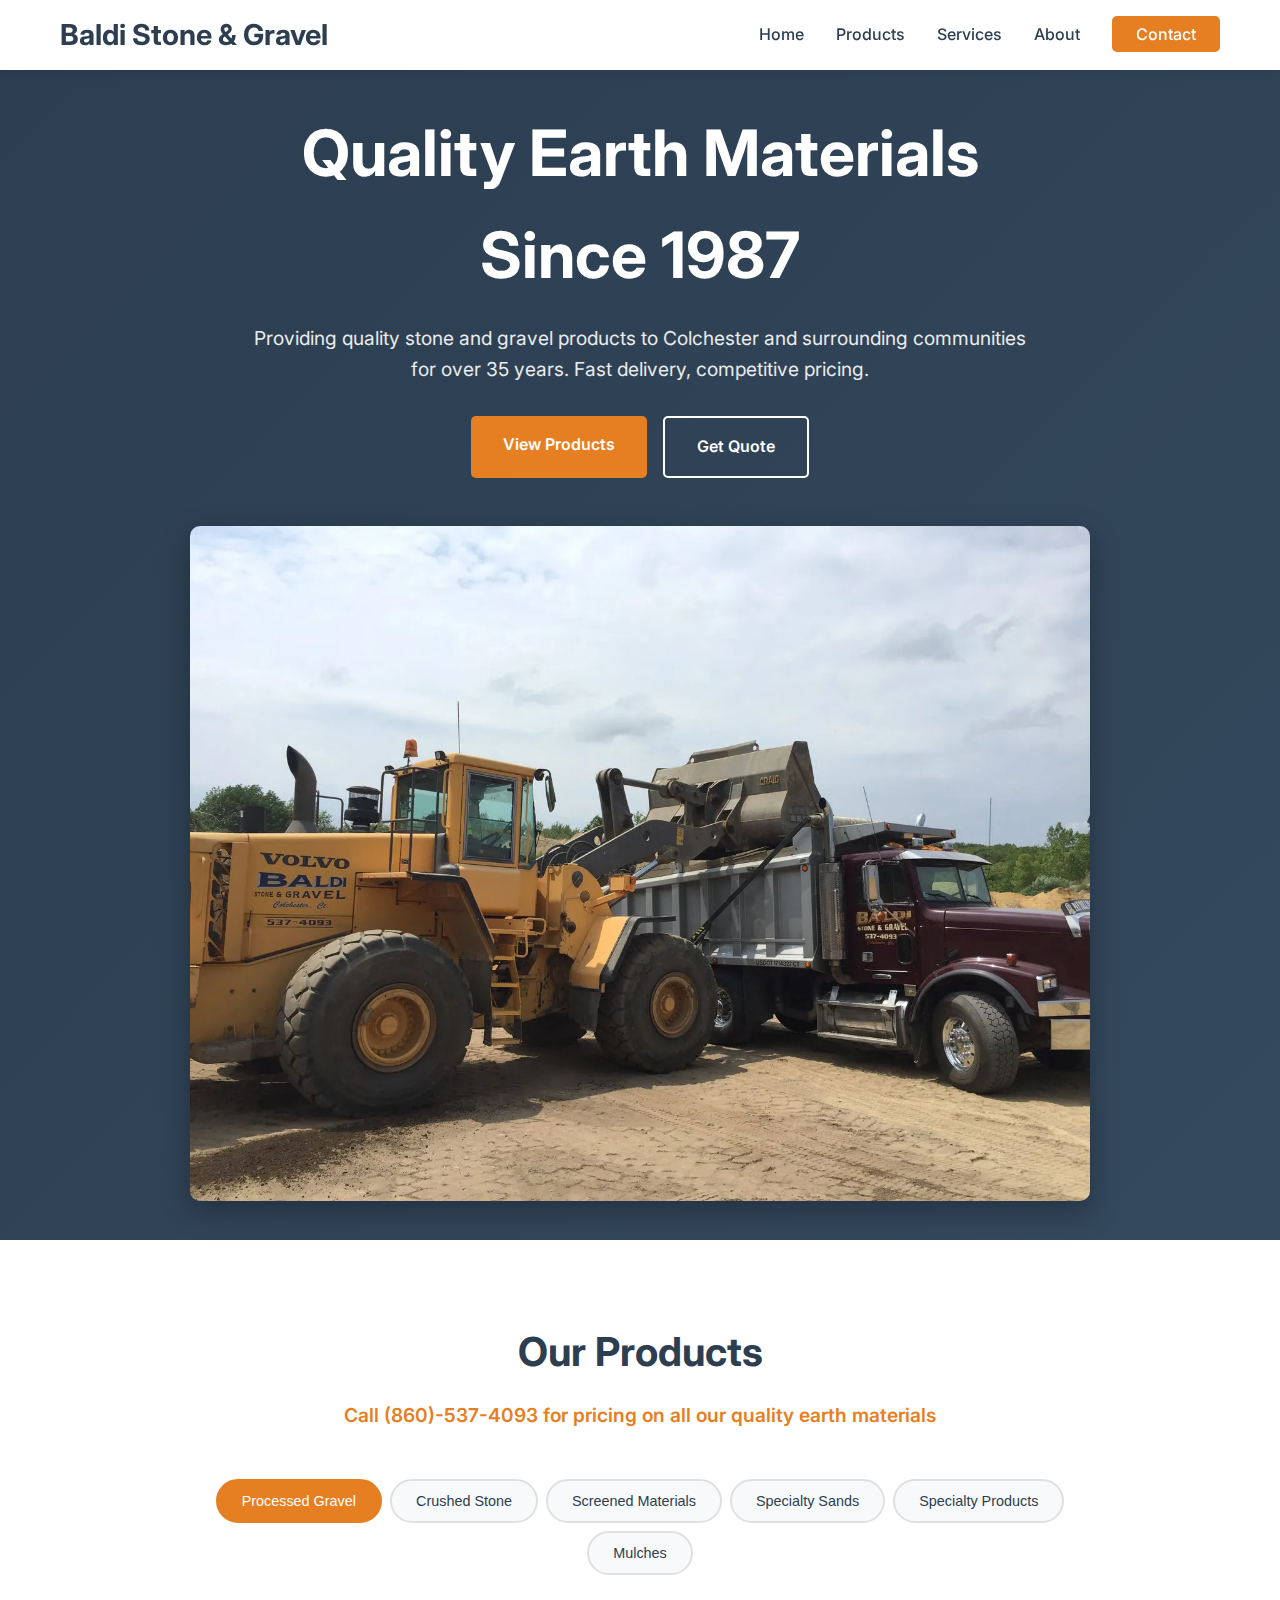
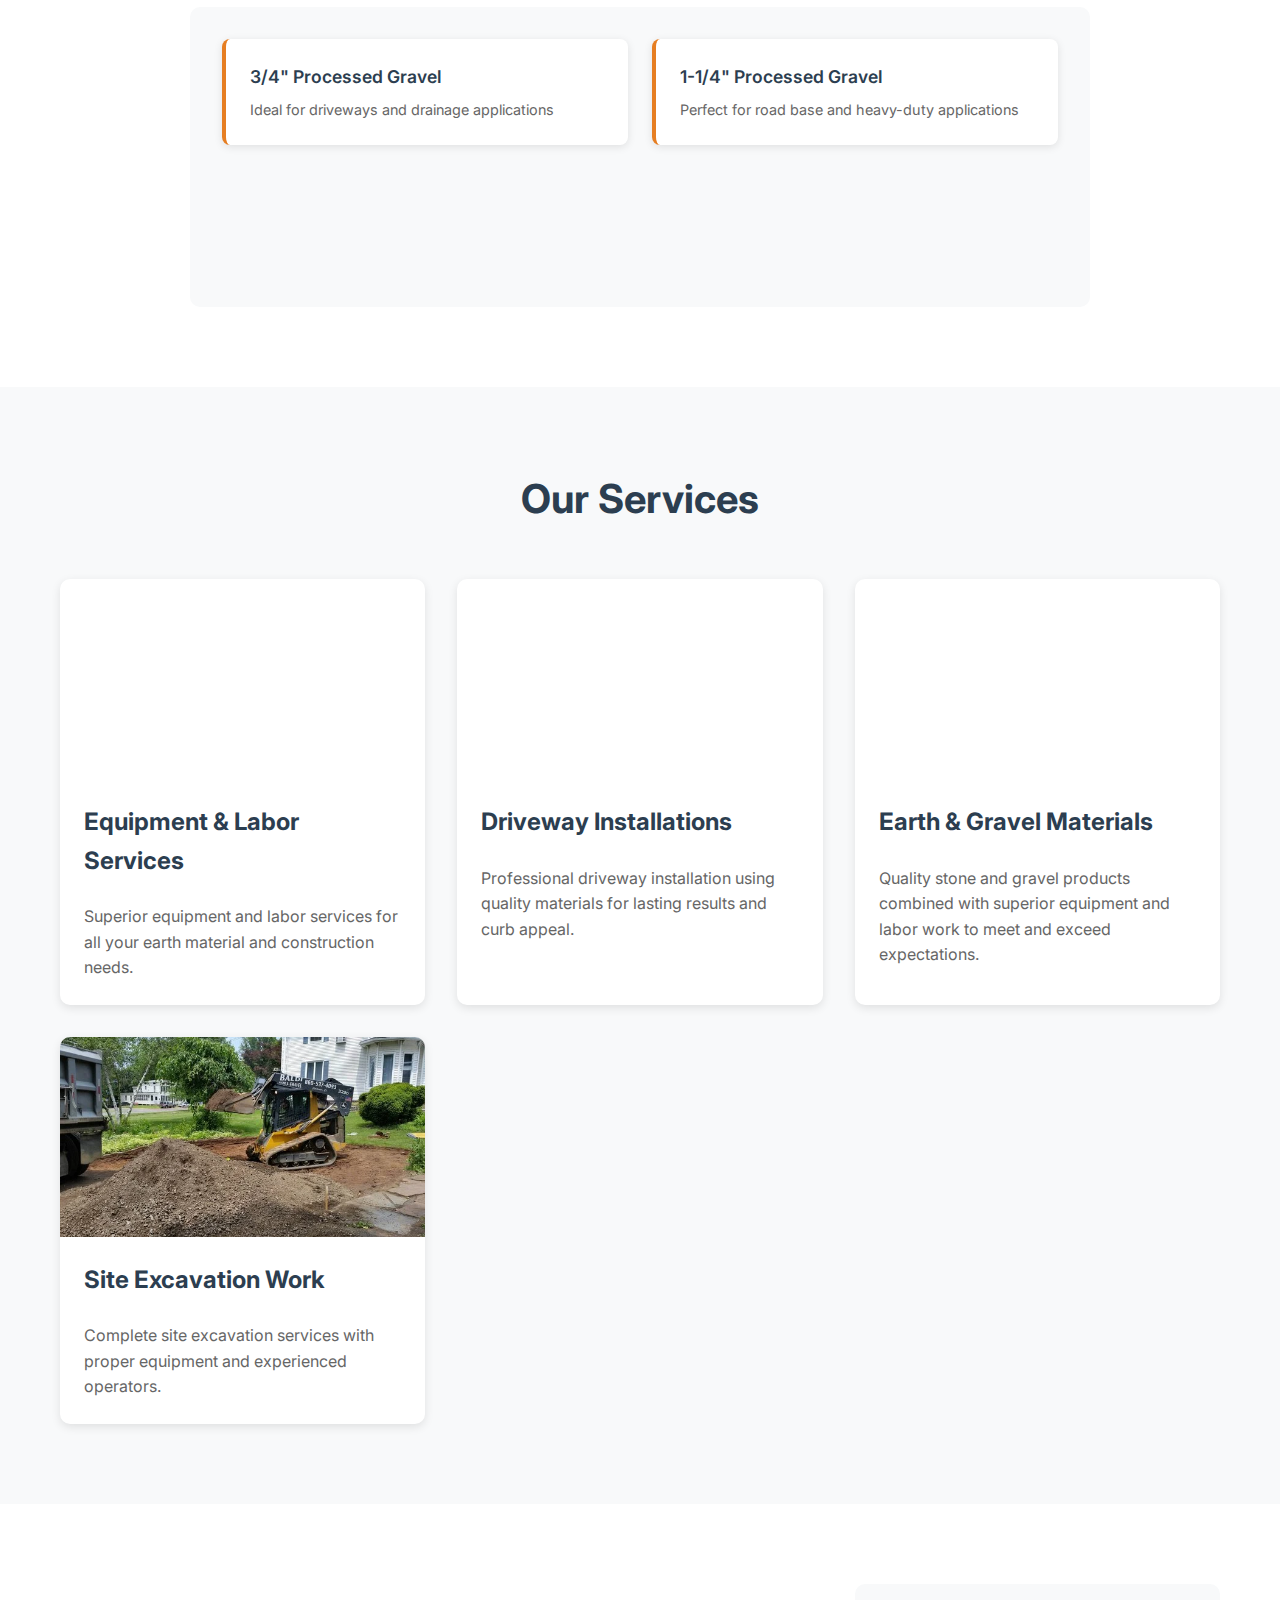
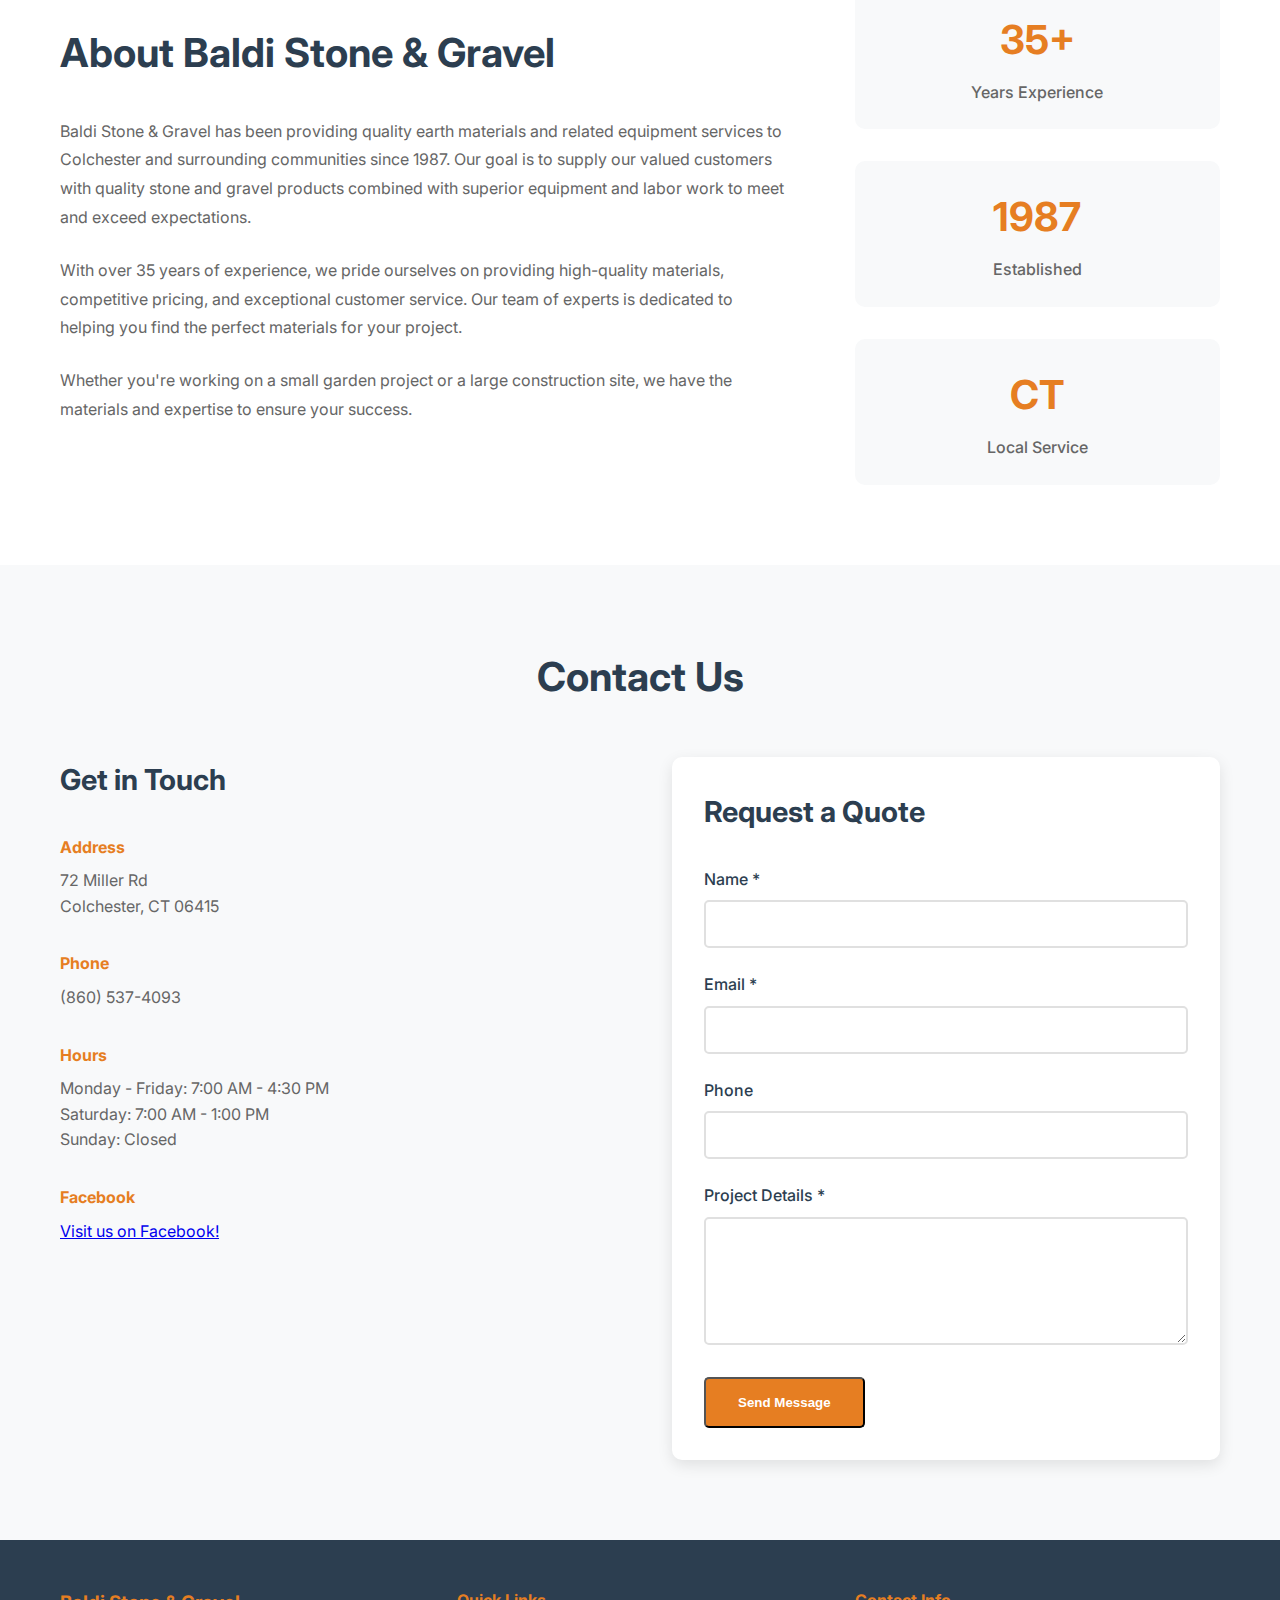
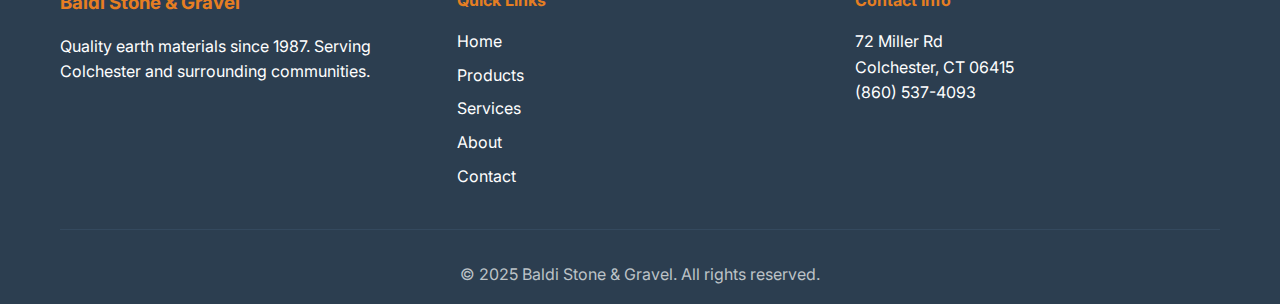
<file: index.html>
<!DOCTYPE html>
<html lang="en">

<head>
    <meta charset="UTF-8">
    <meta name="viewport" content="width=device-width, initial-scale=1.0">
    <title>Baldi Stone & Gravel - Quality Earth Materials Since 1987</title>
    <meta name="description"
        content="Baldi Stone & Gravel has been providing quality earth materials and related equipment services to Colchester and surrounding communities since 1987. Call (860)-537-4093 for pricing on all stone and gravel products.">
    <link rel="preconnect" href="https://fonts.googleapis.com">
    <link rel="preconnect" href="https://fonts.gstatic.com" crossorigin>
    <link href="https://fonts.googleapis.com/css2?family=Inter:wght@400;500;600;700&display=swap" rel="stylesheet">
    <link rel="stylesheet" href="style.css">
    <link rel="icon" href="assets/images/favicon.ico" type="image/x-icon">
</head>

<body>
    <header>
        <nav>
            <div class="nav-container">
                <div class="logo">
                    <h1>Baldi Stone & Gravel</h1>
                </div>
                <ul class="nav-menu">
                    <li><a href="#home">Home</a></li>
                    <li><a href="#products">Products</a></li>
                    <li><a href="#services">Services</a></li>
                    <li><a href="#about">About</a></li>
                    <li><a href="#contact" class="cta-button">Contact</a></li>
                </ul>
                <div class="hamburger">
                    <span></span>
                    <span></span>
                    <span></span>
                </div>
            </div>
        </nav>
    </header>

    <main>
        <section id="home" class="hero">
            <div class="hero-content">
                <h1>Quality Earth Materials Since 1987</h1>
                <p>Providing quality stone and gravel products to Colchester and surrounding communities for over 35
                    years. Fast delivery, competitive pricing.</p>
                <div class="hero-buttons">
                    <a href="#products" class="btn-primary">View Products</a>
                    <a href="#contact" class="btn-secondary">Get Quote</a>
                </div>
            </div>
            <div class="hero-image">
                <picture>
                    <source srcset="assets/images/hero/IMG_4363-large.webp" media="(min-width: 1200px)"
                        type="image/webp">
                    <source srcset="assets/images/hero/IMG_4363-medium.webp" media="(min-width: 768px)"
                        type="image/webp">
                    <source srcset="assets/images/hero/IMG_4363-small.webp" type="image/webp">
                    <source srcset="assets/images/hero/IMG_4363-large.jpg" media="(min-width: 1200px)">
                    <source srcset="assets/images/hero/IMG_4363-medium.jpg" media="(min-width: 768px)">
                    <source srcset="assets/images/hero/IMG_4363-small.jpg">
                    <img src="assets/images/hero/IMG_4363-medium.jpg"
                        alt="Baldi Stone & Gravel - Quality Earth Materials Since 1987" loading="eager"
                        decoding="async">
                </picture>
            </div>
        </section>

        <section id="products" class="products">
            <div class="container">
                <h2>Our Products</h2>
                <p class="products-intro">Call (860)-537-4093 for pricing on all our quality earth materials</p>

                <div class="product-tabs">
                    <div class="tab-buttons">
                        <button class="tab-button active" data-tab="gravel">Processed Gravel</button>
                        <button class="tab-button" data-tab="crushed">Crushed Stone</button>
                        <button class="tab-button" data-tab="screened">Screened Materials</button>
                        <button class="tab-button" data-tab="sands">Specialty Sands</button>
                        <button class="tab-button" data-tab="specialty">Specialty Products</button>
                        <button class="tab-button" data-tab="mulches">Mulches</button>
                    </div>

                    <div class="tab-content">
                        <div class="tab-pane active" id="gravel">
                            <div class="product-list">
                                <div class="product-item">
                                    <h4>3/4" Processed Gravel</h4>
                                    <p>Ideal for driveways and drainage applications</p>
                                </div>
                                <div class="product-item">
                                    <h4>1-1/4" Processed Gravel</h4>
                                    <p>Perfect for road base and heavy-duty applications</p>
                                </div>
                            </div>
                        </div>

                        <div class="tab-pane" id="crushed">
                            <div class="product-list">
                                <div class="product-item">
                                    <h4>3/8" Crushed Stone (Pea Stone)</h4>
                                    <p>Small decorative stone for landscaping and drainage</p>
                                </div>
                                <div class="product-item">
                                    <h4>3/4" Crushed Stone</h4>
                                    <p>Versatile stone for driveways, drainage, and concrete</p>
                                </div>
                                <div class="product-item">
                                    <h4>1-1/4" Crushed Stone</h4>
                                    <p>Heavy-duty stone for road base and construction</p>
                                </div>
                                <div class="product-item">
                                    <h4>2" Crushed Stone</h4>
                                    <p>Large stone for drainage and erosion control</p>
                                </div>
                                <div class="product-item">
                                    <h4>4"-6" Crushed Stone (Rip Rap)</h4>
                                    <p>Large stone for shoreline protection and erosion control</p>
                                </div>
                            </div>
                        </div>

                        <div class="tab-pane" id="screened">
                            <div class="product-list">
                                <div class="product-item">
                                    <h4>Screened Fill</h4>
                                    <p>Clean fill material for grading and leveling</p>
                                </div>
                                <div class="product-item">
                                    <h4>Screened Top Soil</h4>
                                    <p>Premium topsoil for landscaping and gardening</p>
                                </div>
                                <div class="product-item">
                                    <h4>Screened Sand</h4>
                                    <p>Clean sand for construction and landscaping</p>
                                </div>
                            </div>
                        </div>

                        <div class="tab-pane" id="sands">
                            <div class="product-list">
                                <div class="product-item">
                                    <h4>Septic Sand</h4>
                                    <p>Specially graded sand for septic system installations</p>
                                </div>
                                <div class="product-item">
                                    <h4>Mason Sand (Pool Sand)</h4>
                                    <p>Fine sand for masonry work and pool installations</p>
                                </div>
                            </div>
                        </div>

                        <div class="tab-pane" id="specialty">
                            <div class="product-list">
                                <div class="product-item">
                                    <h4>2" Minus Bank Run Gravel</h4>
                                    <p>Natural gravel with fines for compaction</p>
                                </div>
                                <div class="product-item">
                                    <h4>Stone Dust</h4>
                                    <p>Fine stone particles for paver base and leveling</p>
                                </div>
                                <div class="product-item">
                                    <h4>Gray Stone Dust</h4>
                                    <p>Gray stone dust for specialized applications</p>
                                </div>
                                <div class="product-item">
                                    <h4>Asphalt Millings</h4>
                                    <p>Recycled asphalt material for driveways and roads</p>
                                </div>
                                <div class="product-item">
                                    <h4>Tailings</h4>
                                    <p>Byproduct material for fill and drainage</p>
                                </div>
                            </div>
                        </div>

                        <div class="tab-pane" id="mulches">
                            <div class="product-list">
                                <div class="product-item">
                                    <h4>Pine/Cedar Bark Mulch (Brown)</h4>
                                    <p>Natural brown mulch for landscaping and gardens</p>
                                </div>
                                <div class="product-item">
                                    <h4>Black Bark Mulch</h4>
                                    <p>Black dyed mulch for dramatic landscape contrast</p>
                                </div>
                            </div>
                        </div>
                    </div>
                </div>
            </div>
        </section>

        <section id="services" class="services">
            <div class="container">
                <h2>Our Services</h2>
                <div class="services-grid">
                    <article class="service-item">
                        <div class="service-image">
                            <picture>
                                <source srcset="assets/images/services/service-3.webp" type="image/webp">
                                <source srcset="assets/images/services/service-3-large.jpg" media="(min-width: 768px)">
                                <img src="assets/images/services/service-3-medium.jpg" alt="Site Excavation Work"
                                    loading="lazy" decoding="async">
                            </picture>
                        </div>
                        <h3>Equipment & Labor Services</h3>
                        <p>Superior equipment and labor services for all your earth material and construction needs.</p>
                    </article>

                    <article class="service-item">
                        <div class="service-image">
                            <picture>
                                <source srcset="assets/images/services/service-2.webp" type="image/webp">
                                <source srcset="assets/images/services/service-2-large.jpg" media="(min-width: 768px)">
                                <img src="assets/images/services/service-2-medium.jpg" alt="Driveway Installations"
                                    loading="lazy" decoding="async">
                            </picture>
                        </div>
                        <h3>Driveway Installations</h3>
                        <p>Professional driveway installation using quality materials for lasting results and curb
                            appeal.</p>
                    </article>

                    <article class="service-item">
                        <div class="service-image">
                            <picture>
                                <source srcset="assets/images/services/service-4.webp" type="image/webp">
                                <source srcset="assets/images/services/service-4-large.jpg" media="(min-width: 768px)">
                                <img src="assets/images/services/service-4-medium.jpg" alt="Equipment Services"
                                    loading="lazy" decoding="async">
                            </picture>
                        </div>
                        <h3>Earth & Gravel Materials</h3>
                        <p>Quality stone and gravel products combined with superior equipment and labor work to meet and
                            exceed expectations.</p>
                    </article>

                    <article class="service-item">
                        <div class="service-image">
                            <picture>
                                <source srcset="assets/images/services/service-1.webp" type="image/webp">
                                <source srcset="assets/images/services/service-1-large.jpg" media="(min-width: 768px)">
                                <img src="assets/images/services/service-1-medium.jpg"
                                    alt="Skid-steer carrying top soil - Earth and Gravel Materials" loading="lazy"
                                    decoding="async">
                            </picture>
                        </div>
                        <h3>Site Excavation Work</h3>
                        <p>Complete site excavation services with proper equipment and experienced operators.</p>
                    </article>
                </div>
            </div>
        </section>

        <section id="about" class="about">
            <div class="container">
                <div class="about-content">
                    <div class="about-text">
                        <h2>About Baldi Stone & Gravel</h2>
                        <p>Baldi Stone & Gravel has been providing quality earth materials and related equipment
                            services to Colchester and surrounding communities since 1987. Our goal is to supply our
                            valued customers with quality stone and gravel products combined with superior equipment and
                            labor work to meet and exceed expectations.</p>
                        <p>With over 35 years of experience, we pride ourselves on providing high-quality materials,
                            competitive pricing, and exceptional customer service. Our team of experts is dedicated to
                            helping you find the perfect materials for your project.</p>
                        <p>Whether you're working on a small garden project or a large construction site, we have the
                            materials and expertise to ensure your success.</p>
                    </div>
                    <div class="about-stats">
                        <div class="stat">
                            <h3>35+</h3>
                            <p>Years Experience</p>
                        </div>
                        <div class="stat">
                            <h3>1987</h3>
                            <p>Established</p>
                        </div>
                        <div class="stat">
                            <h3>CT</h3>
                            <p>Local Service</p>
                        </div>
                    </div>
                </div>
            </div>
        </section>

        <section id="contact" class="contact">
            <div class="container">
                <h2>Contact Us</h2>
                <div class="contact-content">
                    <div class="contact-info">
                        <h3>Get in Touch</h3>
                        <div class="contact-item">
                            <h4>Address</h4>
                            <p>72 Miller Rd<br>Colchester, CT 06415</p>
                        </div>
                        <div class="contact-item">
                            <h4>Phone</h4>
                            <p>(860) 537-4093</p>
                        </div>

                        <div class="contact-item">
                            <h4>Hours</h4>
                            <p>Monday - Friday: 7:00 AM - 4:30 PM<br>Saturday: 7:00 AM - 1:00 PM<br>Sunday: Closed</p>
                        </div>
                        <div class="contact-item">
                            <h4>Facebook</h4>
                            <p><a href="https://www.facebook.com/pages/Baldi-Stone-Gravel/166631506720072"
                                    target="_blank">Visit us on Facebook!</a></p>
                        </div>
                    </div>

                    <div class="contact-form">
                        <h3>Request a Quote</h3>
                        <form id="contactForm" action="https://formspree.io/f/xyzrjldy" method="POST">
                            <div class="form-group">
                                <label for="name">Name *</label>
                                <input type="text" id="name" name="name" required>
                            </div>
                            <div class="form-group">
                                <label for="email">Email *</label>
                                <input type="email" id="email" name="email" required>
                            </div>

                            <div class="form-group">
                                <label for="phone">Phone</label>
                                <input type="tel" id="phone" name="phone">
                            </div>
                            <div class="form-group">
                                <label for="message">Project Details *</label>
                                <textarea id="message" name="message" rows="5" required></textarea>
                            </div>
                            <button type="submit" class="btn-primary">Send Message</button>
                        </form>
                    </div>
                </div>
            </div>
        </section>
    </main>

    <footer>
        <div class="container">
            <div class="footer-content">
                <div class="footer-section">
                    <h3>Baldi Stone & Gravel</h3>
                    <p>Quality earth materials since 1987. Serving Colchester and surrounding communities.</p>
                </div>
                <div class="footer-section">
                    <h4>Quick Links</h4>
                    <ul>
                        <li><a href="#home">Home</a></li>
                        <li><a href="#products">Products</a></li>
                        <li><a href="#services">Services</a></li>
                        <li><a href="#about">About</a></li>
                        <li><a href="#contact">Contact</a></li>
                    </ul>
                </div>
                <div class="footer-section">
                    <h4>Contact Info</h4>
                    <p>72 Miller Rd<br>Colchester, CT 06415<br>(860) 537-4093</p>
                </div>
            </div>
            <div class="footer-bottom">
                <p>&copy; 2025 Baldi Stone & Gravel. All rights reserved.</p>
            </div>
        </div>
    </footer>

    <script>
        // Smooth scrolling for navigation links
        document.querySelectorAll('a[href^="#"]').forEach(anchor => {
            anchor.addEventListener('click', function (e) {
                e.preventDefault();
                const target = document.querySelector(this.getAttribute('href'));
                if (target) {
                    target.scrollIntoView({
                        behavior: 'smooth',
                        block: 'start'
                    });
                }
            });
        });

        // Mobile menu toggle
        const hamburger = document.querySelector('.hamburger');
        const navMenu = document.querySelector('.nav-menu');

        hamburger.addEventListener('click', () => {
            hamburger.classList.toggle('active');
            navMenu.classList.toggle('active');
        });

        // Close mobile menu when clicking on a link
        document.querySelectorAll('.nav-menu a').forEach(link => {
            link.addEventListener('click', () => {
                hamburger.classList.remove('active');
                navMenu.classList.remove('active');
            });
        });

        // Tab functionality for products
        const tabButtons = document.querySelectorAll('.tab-button');
        const tabPanes = document.querySelectorAll('.tab-pane');

        tabButtons.forEach(button => {
            button.addEventListener('click', () => {
                const targetTab = button.getAttribute('data-tab');

                // Remove active class from all buttons and panes
                tabButtons.forEach(btn => btn.classList.remove('active'));
                tabPanes.forEach(pane => pane.classList.remove('active'));

                // Add active class to clicked button and corresponding pane
                button.classList.add('active');
                document.getElementById(targetTab).classList.add('active');
            });
        });

        // Contact Form Validation
        const contactForm = document.getElementById('contactForm');
        if (contactForm) {
            contactForm.addEventListener('submit', function (e) {
                const phoneInput = document.getElementById('phone');
                const phoneValue = phoneInput.value.trim();

                // Allow empty since it's optional, but if filled, must match regex
                // Supports: +1 (123) 456-7890, 1-123-456-7890, (123) 456-7890 etc.
                const phoneRegex = /^(?:\+?\d{1,3}[-. ]?)?\(?\d{3}\)?[-. ]?\d{3}[-. ]?\d{4}$/;

                if (phoneValue && !phoneRegex.test(phoneValue)) {
                    e.preventDefault();
                    alert('Please enter a valid phone number (e.g., +1 123-456-7890)');
                }
            });
        }
    </script>
</body>

</html>
</file>
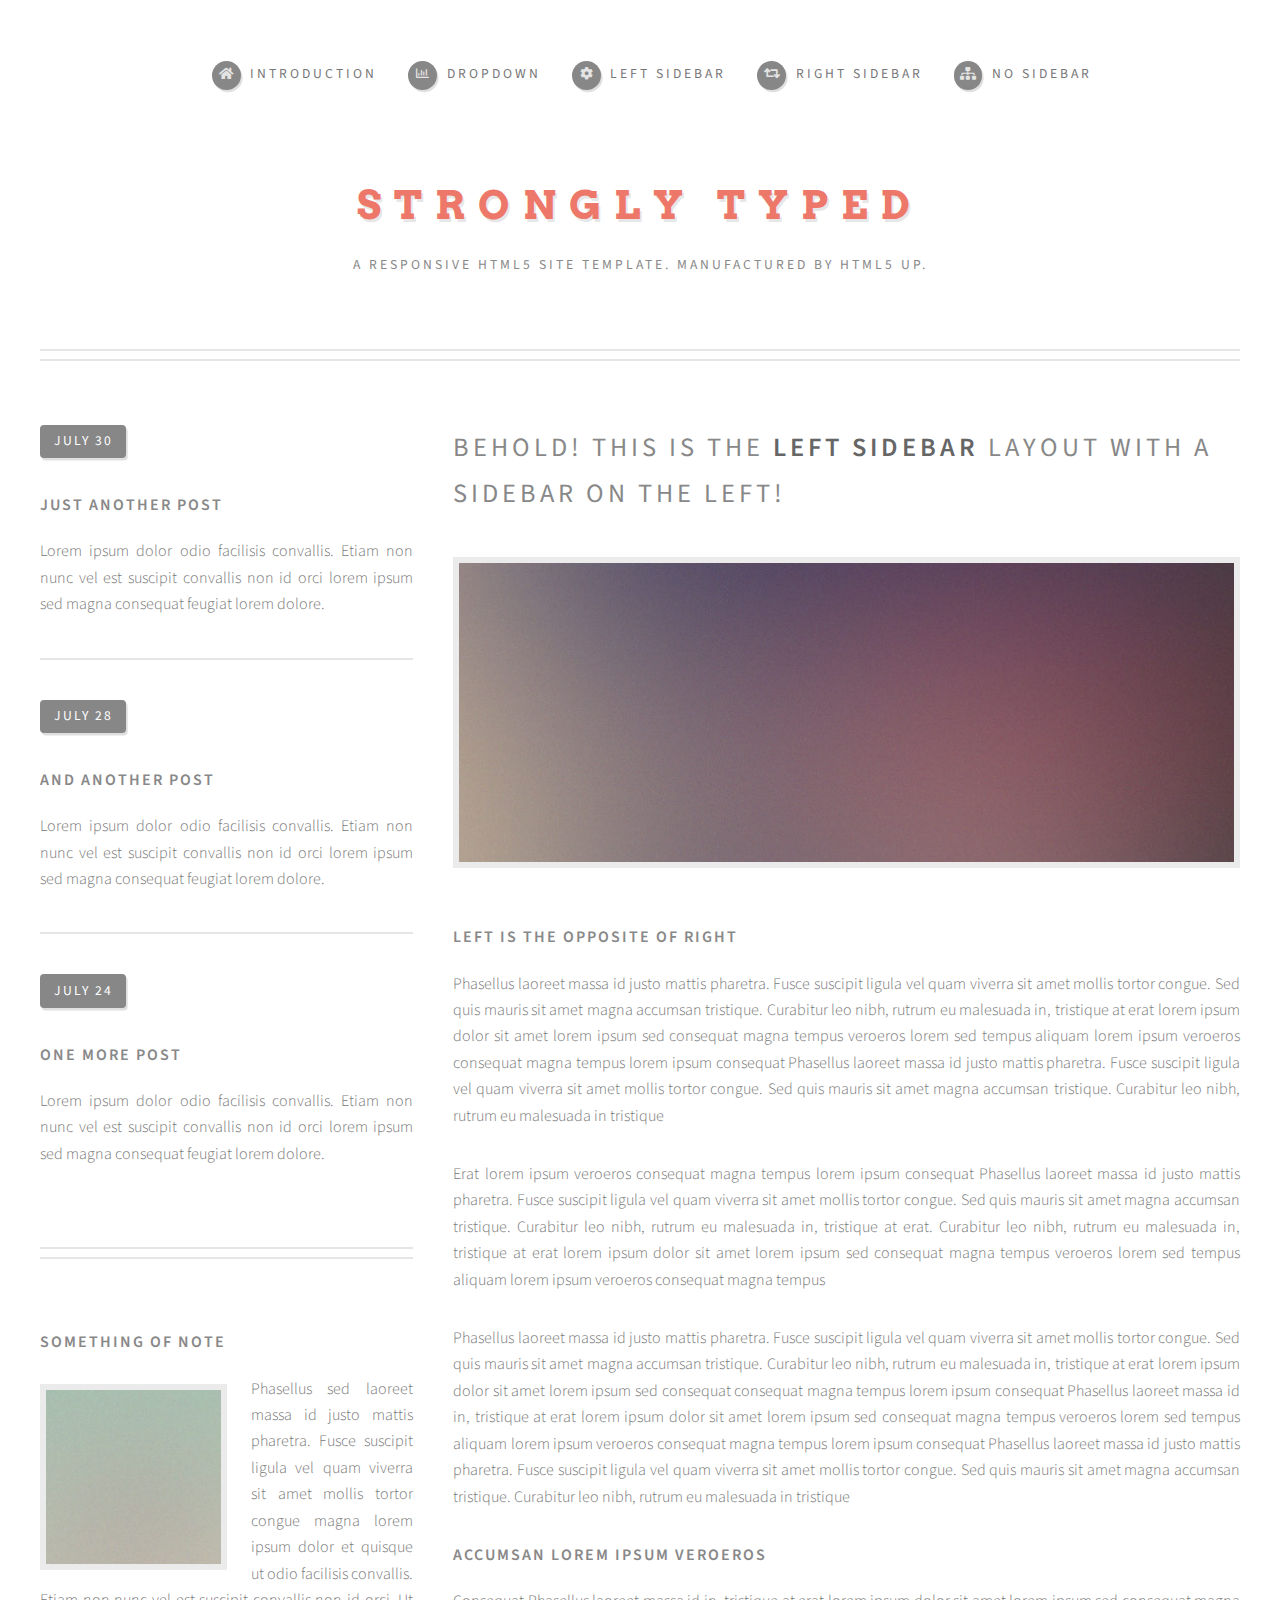
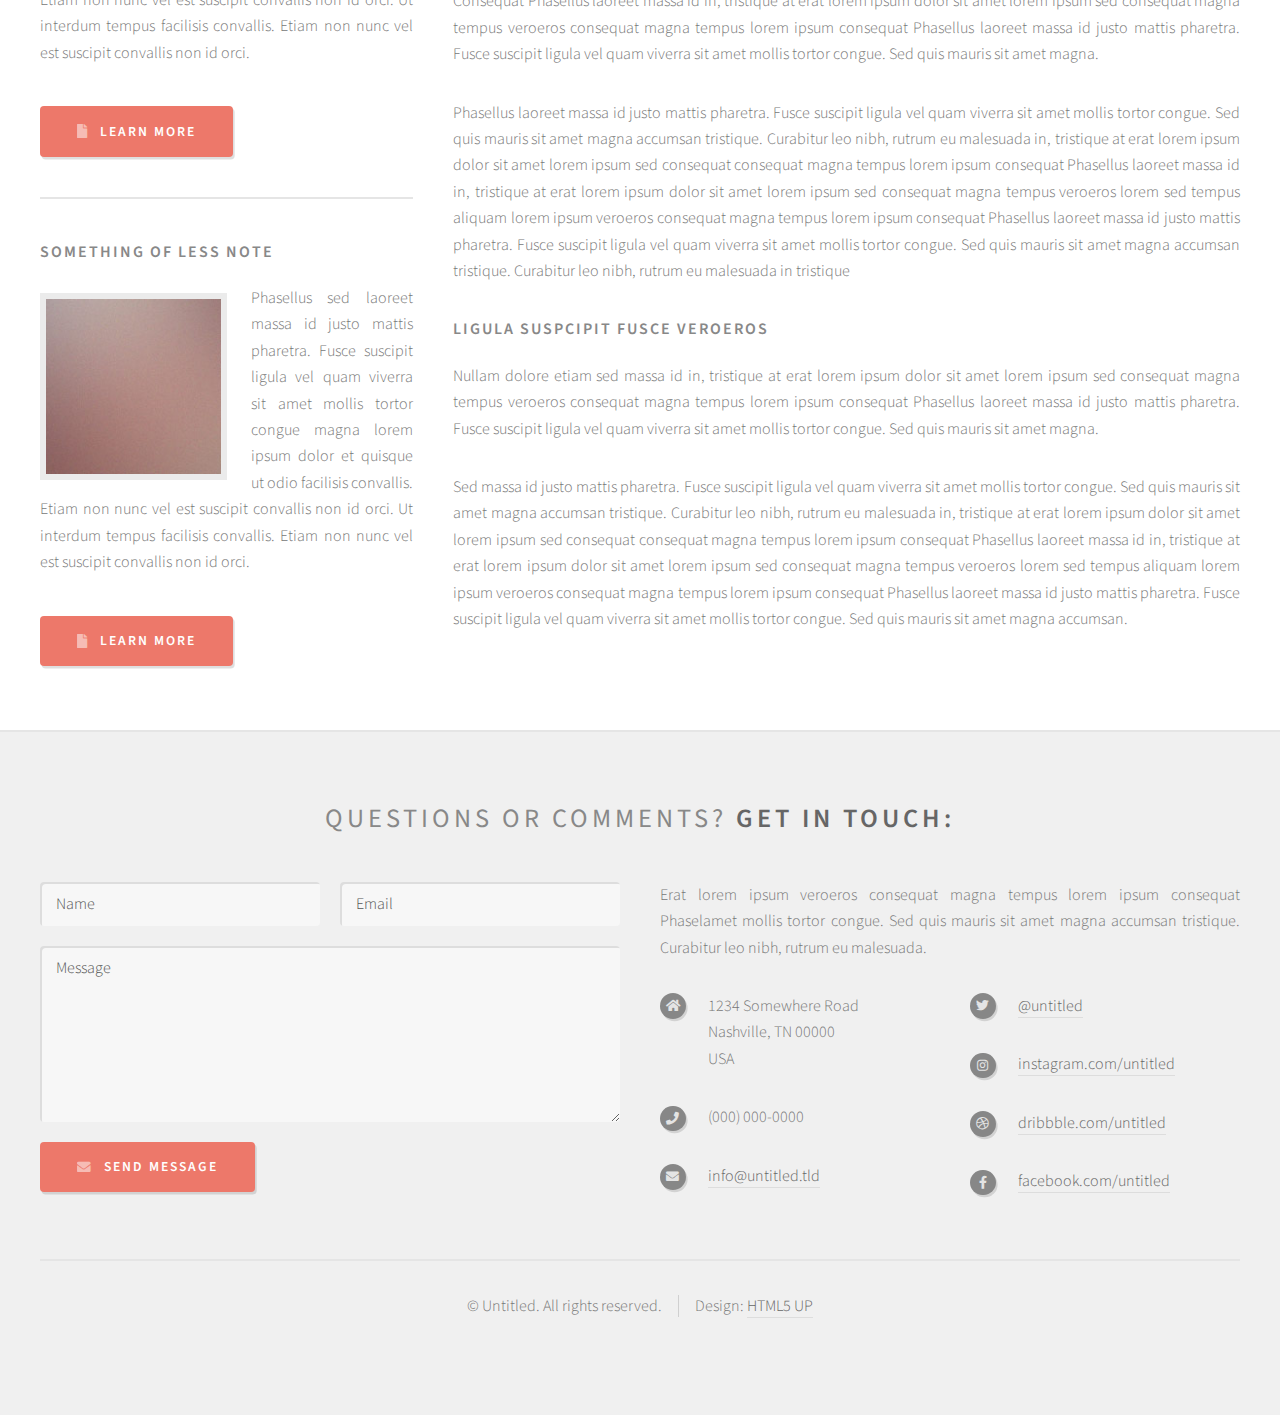
<file: left-sidebar.html>
<!DOCTYPE HTML>
<!--
	Strongly Typed by HTML5 UP
	html5up.net | @ajlkn
	Free for personal and commercial use under the CCA 3.0 license (html5up.net/license)
-->
<html>
	<head>
		<title>Left Sidebar - Strongly Typed by HTML5 UP</title>
		<meta charset="utf-8" />
		<meta name="viewport" content="width=device-width, initial-scale=1, user-scalable=no" />
		<link rel="stylesheet" href="assets/css/main.css" />
	</head>
	<body class="left-sidebar is-preload">
		<div id="page-wrapper">

			<!-- Header -->
				<section id="header">
					<div class="container">

						<!-- Logo -->
							<h1 id="logo"><a href="index.html">Strongly Typed</a></h1>
							<p>A responsive HTML5 site template. Manufactured by HTML5 UP.</p>

						<!-- Nav -->
							<nav id="nav">
								<ul>
									<li><a class="icon solid fa-home" href="index.html"><span>Introduction</span></a></li>
									<li>
										<a href="#" class="icon fa-chart-bar"><span>Dropdown</span></a>
										<ul>
											<li><a href="#">Lorem ipsum dolor</a></li>
											<li><a href="#">Magna phasellus</a></li>
											<li><a href="#">Etiam dolore nisl</a></li>
											<li>
												<a href="#">Phasellus consequat</a>
												<ul>
													<li><a href="#">Magna phasellus</a></li>
													<li><a href="#">Etiam dolore nisl</a></li>
													<li><a href="#">Phasellus consequat</a></li>
												</ul>
											</li>
											<li><a href="#">Veroeros feugiat</a></li>
										</ul>
									</li>
									<li><a class="icon solid fa-cog" href="left-sidebar.html"><span>Left Sidebar</span></a></li>
									<li><a class="icon solid fa-retweet" href="right-sidebar.html"><span>Right Sidebar</span></a></li>
									<li><a class="icon solid fa-sitemap" href="no-sidebar.html"><span>No Sidebar</span></a></li>
								</ul>
							</nav>

					</div>
				</section>

			<!-- Main -->
				<section id="main">
					<div class="container">
						<div class="row">

							<!-- Sidebar -->
								<div id="sidebar" class="col-4 col-12-medium">

									<!-- Excerpts -->
										<section>
											<ul class="divided">
												<li>

													<!-- Excerpt -->
														<article class="box excerpt">
															<header>
																<span class="date">July 30</span>
																<h3><a href="#">Just another post</a></h3>
															</header>
															<p>Lorem ipsum dolor odio facilisis convallis. Etiam non nunc vel est
															suscipit convallis non id orci lorem ipsum sed magna consequat feugiat lorem dolore.</p>
														</article>

												</li>
												<li>

													<!-- Excerpt -->
														<article class="box excerpt">
															<header>
																<span class="date">July 28</span>
																<h3><a href="#">And another post</a></h3>
															</header>
															<p>Lorem ipsum dolor odio facilisis convallis. Etiam non nunc vel est
															suscipit convallis non id orci lorem ipsum sed magna consequat feugiat lorem dolore.</p>
														</article>

												</li>
												<li>

													<!-- Excerpt -->
														<article class="box excerpt">
															<header>
																<span class="date">July 24</span>
																<h3><a href="#">One more post</a></h3>
															</header>
															<p>Lorem ipsum dolor odio facilisis convallis. Etiam non nunc vel est
															suscipit convallis non id orci lorem ipsum sed magna consequat feugiat lorem dolore.</p>
														</article>

												</li>
											</ul>
										</section>

									<!-- Highlights -->
										<section>
											<ul class="divided">
												<li>

													<!-- Highlight -->
														<article class="box highlight">
															<header>
																<h3><a href="#">Something of note</a></h3>
															</header>
															<a href="#" class="image left"><img src="images/pic06.jpg" alt="" /></a>
															<p>Phasellus sed laoreet massa id justo mattis pharetra. Fusce suscipit ligula vel quam
															viverra sit amet mollis tortor congue magna lorem ipsum dolor et quisque ut odio facilisis
															convallis. Etiam non nunc vel est suscipit convallis non id orci. Ut interdum tempus
															facilisis convallis. Etiam non nunc vel est suscipit convallis non id orci.</p>
															<ul class="actions">
																<li><a href="#" class="button icon solid fa-file">Learn More</a></li>
															</ul>
														</article>

												</li>
												<li>

													<!-- Highlight -->
														<article class="box highlight">
															<header>
																<h3><a href="#">Something of less note</a></h3>
															</header>
															<a href="#" class="image left"><img src="images/pic07.jpg" alt="" /></a>
															<p>Phasellus sed laoreet massa id justo mattis pharetra. Fusce suscipit ligula vel quam
															viverra sit amet mollis tortor congue magna lorem ipsum dolor et quisque ut odio facilisis
															convallis. Etiam non nunc vel est suscipit convallis non id orci. Ut interdum tempus
															facilisis convallis. Etiam non nunc vel est suscipit convallis non id orci.</p>
															<ul class="actions">
																<li><a href="#" class="button icon solid fa-file">Learn More</a></li>
															</ul>
														</article>

												</li>
											</ul>
										</section>

								</div>

							<!-- Content -->
								<div id="content" class="col-8 col-12-medium imp-medium">

									<!-- Post -->
										<article class="box post">
											<header>
												<h2>Behold! This is the <strong>left sidebar</strong> layout<br />
												with a sidebar on the left!</h2>
											</header>
											<span class="image featured"><img src="images/pic04.jpg" alt="" /></span>
											<h3>Left is the opposite of right</h3>
											<p>Phasellus laoreet massa id justo mattis pharetra. Fusce suscipit
											ligula vel quam viverra sit amet mollis tortor congue. Sed quis mauris
											sit amet magna accumsan tristique. Curabitur leo nibh, rutrum eu malesuada
											in, tristique at erat lorem ipsum dolor sit amet lorem ipsum sed consequat
											magna tempus veroeros lorem sed tempus aliquam lorem ipsum veroeros
											consequat magna tempus lorem ipsum consequat Phasellus laoreet massa id
											justo mattis pharetra. Fusce suscipit ligula vel quam viverra sit amet
											mollis tortor congue. Sed quis mauris sit amet magna accumsan tristique.
											Curabitur leo nibh, rutrum eu malesuada in tristique</p>
											<p>Erat lorem ipsum veroeros consequat magna tempus lorem ipsum consequat
											Phasellus laoreet massa id justo mattis pharetra. Fusce suscipit ligula
											vel quam viverra sit amet mollis tortor congue. Sed quis mauris sit amet
											magna accumsan tristique. Curabitur leo nibh, rutrum eu malesuada in,
											tristique at erat. Curabitur leo nibh, rutrum eu malesuada in, tristique
											at erat lorem ipsum dolor sit amet lorem ipsum sed consequat magna
											tempus veroeros lorem sed tempus aliquam lorem ipsum veroeros consequat
											magna tempus</p>
											<p>Phasellus laoreet massa id justo mattis pharetra. Fusce suscipit
											ligula vel quam viverra sit amet mollis tortor congue. Sed quis mauris
											sit amet magna accumsan tristique. Curabitur leo nibh, rutrum eu malesuada
											in, tristique at erat lorem ipsum dolor sit amet lorem ipsum sed consequat
											consequat magna tempus lorem ipsum consequat Phasellus laoreet massa id
											in, tristique at erat lorem ipsum dolor sit amet lorem ipsum sed consequat
											magna tempus veroeros lorem sed tempus aliquam lorem ipsum veroeros
											consequat magna tempus lorem ipsum consequat Phasellus laoreet massa id
											justo mattis pharetra. Fusce suscipit ligula vel quam viverra sit amet
											mollis tortor congue. Sed quis mauris sit amet magna accumsan tristique.
											Curabitur leo nibh, rutrum eu malesuada in tristique</p>
											<h3>Accumsan lorem ipsum veroeros</h3>
											<p>Consequat Phasellus laoreet massa id in, tristique at erat lorem
											ipsum dolor sit amet lorem ipsum sed consequat magna tempus veroeros
											consequat magna tempus lorem ipsum consequat Phasellus laoreet massa id
											justo mattis pharetra. Fusce suscipit ligula vel quam viverra sit amet
											mollis tortor congue. Sed quis mauris sit amet magna.</p>
											<p>Phasellus laoreet massa id justo mattis pharetra. Fusce suscipit
											ligula vel quam viverra sit amet mollis tortor congue. Sed quis mauris
											sit amet magna accumsan tristique. Curabitur leo nibh, rutrum eu malesuada
											in, tristique at erat lorem ipsum dolor sit amet lorem ipsum sed consequat
											consequat magna tempus lorem ipsum consequat Phasellus laoreet massa id
											in, tristique at erat lorem ipsum dolor sit amet lorem ipsum sed consequat
											magna tempus veroeros lorem sed tempus aliquam lorem ipsum veroeros
											consequat magna tempus lorem ipsum consequat Phasellus laoreet massa id
											justo mattis pharetra. Fusce suscipit ligula vel quam viverra sit amet
											mollis tortor congue. Sed quis mauris sit amet magna accumsan tristique.
											Curabitur leo nibh, rutrum eu malesuada in tristique</p>
											<h3>Ligula suspcipit fusce veroeros</h3>
											<p>Nullam dolore etiam sed massa id in, tristique at erat lorem
											ipsum dolor sit amet lorem ipsum sed consequat magna tempus veroeros
											consequat magna tempus lorem ipsum consequat Phasellus laoreet massa id
											justo mattis pharetra. Fusce suscipit ligula vel quam viverra sit amet
											mollis tortor congue. Sed quis mauris sit amet magna.</p>
											<p>Sed massa id justo mattis pharetra. Fusce suscipit
											ligula vel quam viverra sit amet mollis tortor congue. Sed quis mauris
											sit amet magna accumsan tristique. Curabitur leo nibh, rutrum eu malesuada
											in, tristique at erat lorem ipsum dolor sit amet lorem ipsum sed consequat
											consequat magna tempus lorem ipsum consequat Phasellus laoreet massa id
											in, tristique at erat lorem ipsum dolor sit amet lorem ipsum sed consequat
											magna tempus veroeros lorem sed tempus aliquam lorem ipsum veroeros
											consequat magna tempus lorem ipsum consequat Phasellus laoreet massa id
											justo mattis pharetra. Fusce suscipit ligula vel quam viverra sit amet
											mollis tortor congue. Sed quis mauris sit amet magna accumsan.</p>
										</article>

								</div>

						</div>
					</div>
				</section>

			<!-- Footer -->
				<section id="footer">
					<div class="container">
						<header>
							<h2>Questions or comments? <strong>Get in touch:</strong></h2>
						</header>
						<div class="row">
							<div class="col-6 col-12-medium">
								<section>
									<form method="post" action="#">
										<div class="row gtr-50">
											<div class="col-6 col-12-small">
												<input name="name" placeholder="Name" type="text" />
											</div>
											<div class="col-6 col-12-small">
												<input name="email" placeholder="Email" type="text" />
											</div>
											<div class="col-12">
												<textarea name="message" placeholder="Message"></textarea>
											</div>
											<div class="col-12">
												<a href="#" class="form-button-submit button icon solid fa-envelope">Send Message</a>
											</div>
										</div>
									</form>
								</section>
							</div>
							<div class="col-6 col-12-medium">
								<section>
									<p>Erat lorem ipsum veroeros consequat magna tempus lorem ipsum consequat Phaselamet
									mollis tortor congue. Sed quis mauris sit amet magna accumsan tristique. Curabitur
									leo nibh, rutrum eu malesuada.</p>
									<div class="row">
										<div class="col-6 col-12-small">
											<ul class="icons">
												<li class="icon solid fa-home">
													1234 Somewhere Road<br />
													Nashville, TN 00000<br />
													USA
												</li>
												<li class="icon solid fa-phone">
													(000) 000-0000
												</li>
												<li class="icon solid fa-envelope">
													<a href="#">info@untitled.tld</a>
												</li>
											</ul>
										</div>
										<div class="col-6 col-12-small">
											<ul class="icons">
												<li class="icon brands fa-twitter">
													<a href="#">@untitled</a>
												</li>
												<li class="icon brands fa-instagram">
													<a href="#">instagram.com/untitled</a>
												</li>
												<li class="icon brands fa-dribbble">
													<a href="#">dribbble.com/untitled</a>
												</li>
												<li class="icon brands fa-facebook-f">
													<a href="#">facebook.com/untitled</a>
												</li>
											</ul>
										</div>
									</div>
								</section>
							</div>
						</div>
					</div>
					<div id="copyright" class="container">
						<ul class="links">
							<li>&copy; Untitled. All rights reserved.</li><li>Design: <a href="http://html5up.net">HTML5 UP</a></li>
						</ul>
					</div>
				</section>

		</div>

		<!-- Scripts -->
			<script src="assets/js/jquery.min.js"></script>
			<script src="assets/js/jquery.dropotron.min.js"></script>
			<script src="assets/js/browser.min.js"></script>
			<script src="assets/js/breakpoints.min.js"></script>
			<script src="assets/js/util.js"></script>
			<script src="assets/js/main.js"></script>

	</body>
</html>
</file>
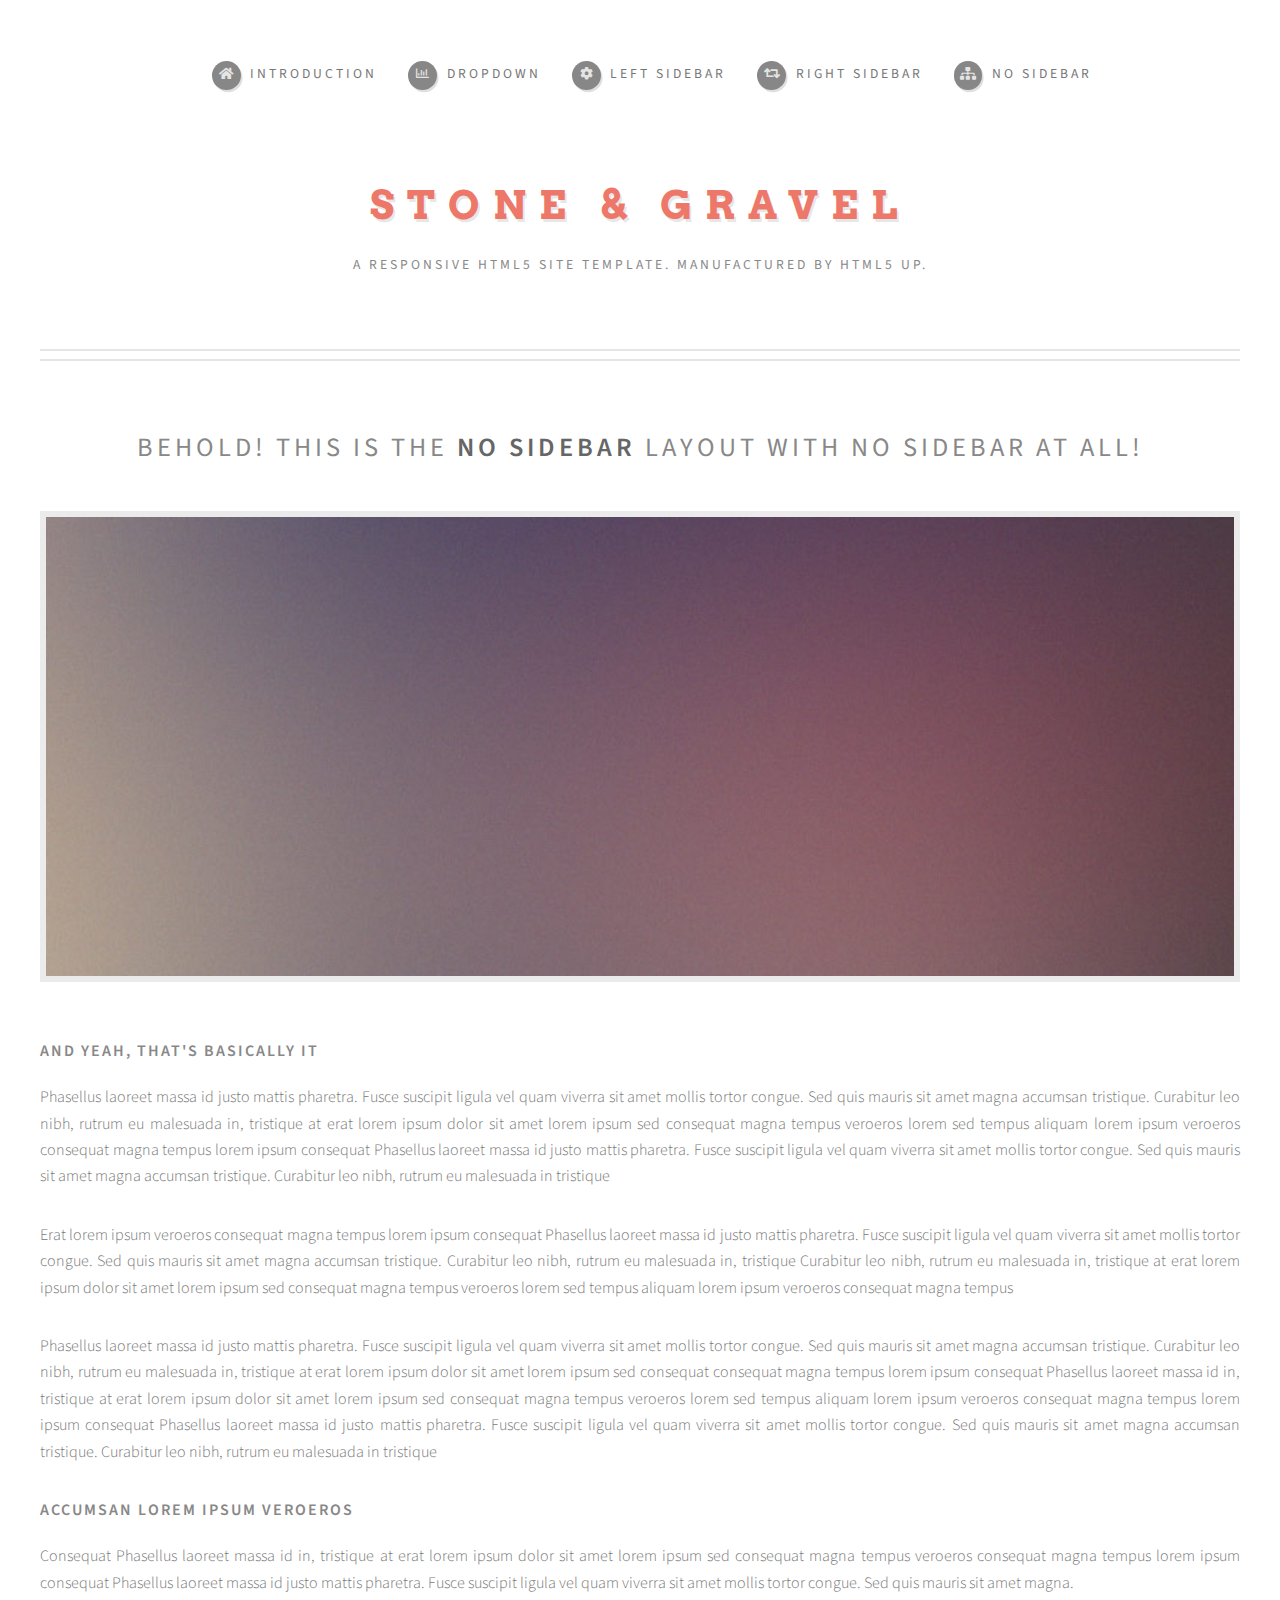
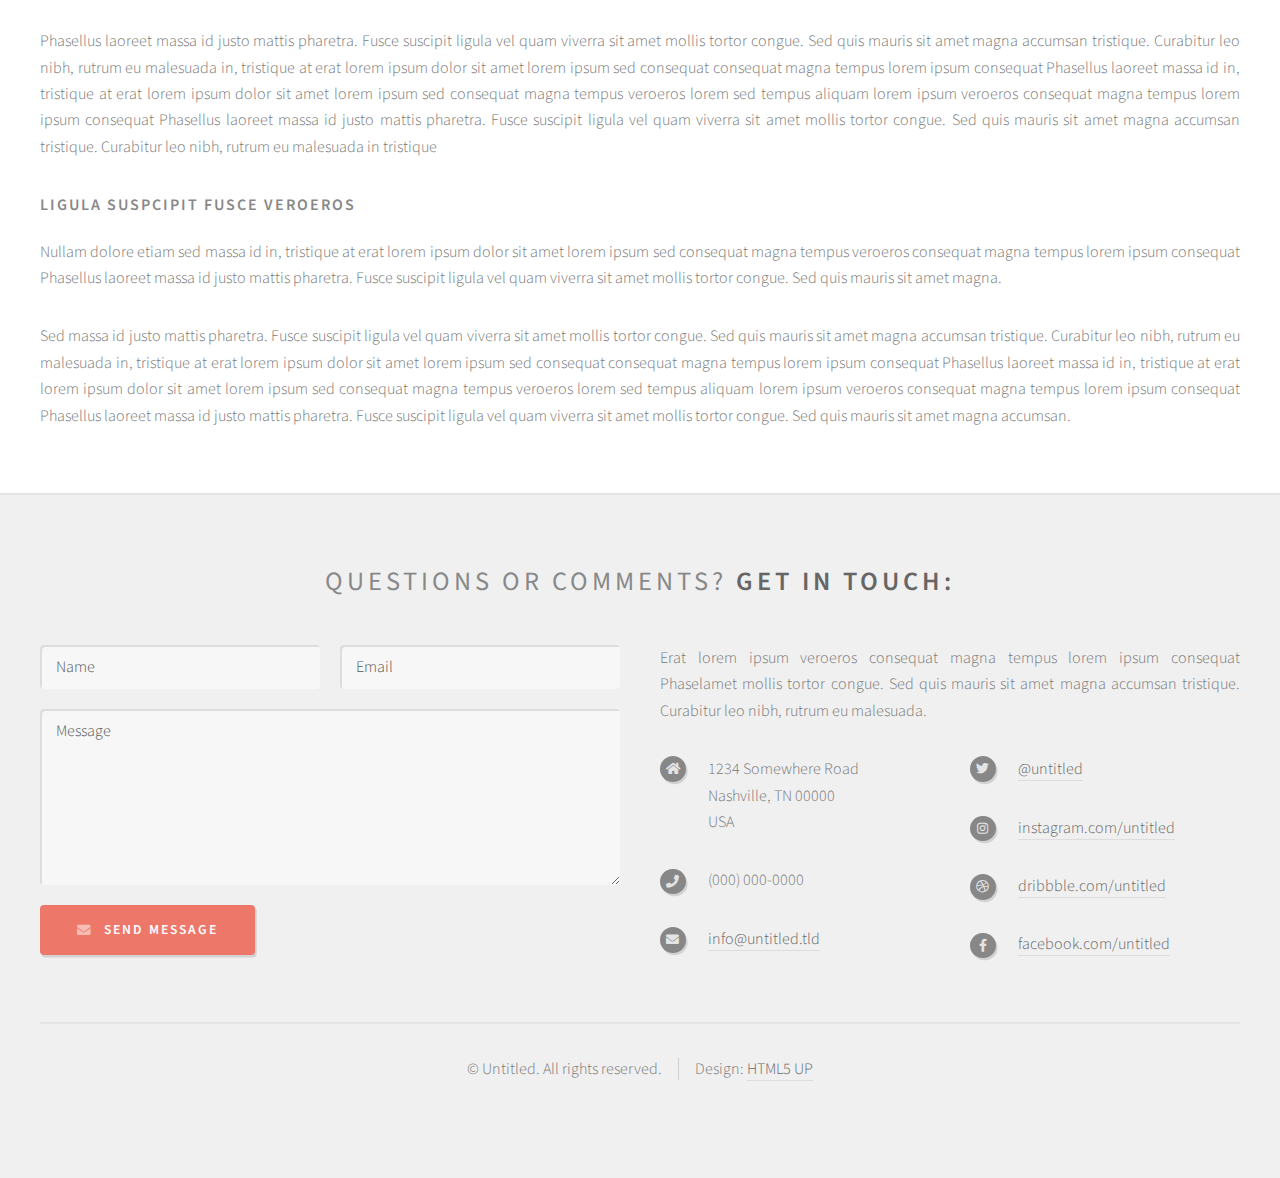
<file: no-sidebar.html>
<!DOCTYPE HTML>
<!--
	Strongly Typed by HTML5 UP
	html5up.net | @ajlkn
	Free for personal and commercial use under the CCA 3.0 license (html5up.net/license)
-->
<html>
	<head>
		<title>Stone & Gravel</title>
		<meta charset="utf-8" />
		<meta name="viewport" content="width=device-width, initial-scale=1, user-scalable=no" />
		<link rel="stylesheet" href="assets/css/main.css" />
	</head>
	<body class="no-sidebar is-preload">
		<div id="page-wrapper">

			<!-- Header -->
				<section id="header">
					<div class="container">

						<!-- Logo -->
							<h1 id="logo"><a href="index.html">Stone & Gravel</a></h1>
							<p>A responsive HTML5 site template. Manufactured by HTML5 UP.</p>

						<!-- Nav -->
							<nav id="nav">
								<ul>
									<li><a class="icon solid fa-home" href="index.html"><span>Introduction</span></a></li>
									<li>
										<a href="#" class="icon fa-chart-bar"><span>Dropdown</span></a>
										<ul>
											<li><a href="#">Lorem ipsum dolor</a></li>
											<li><a href="#">Magna phasellus</a></li>
											<li><a href="#">Etiam dolore nisl</a></li>
											<li>
												<a href="#">Phasellus consequat</a>
												<ul>
													<li><a href="#">Magna phasellus</a></li>
													<li><a href="#">Etiam dolore nisl</a></li>
													<li><a href="#">Phasellus consequat</a></li>
												</ul>
											</li>
											<li><a href="#">Veroeros feugiat</a></li>
										</ul>
									</li>
									<li><a class="icon solid fa-cog" href="left-sidebar.html"><span>Left Sidebar</span></a></li>
									<li><a class="icon solid fa-retweet" href="right-sidebar.html"><span>Right Sidebar</span></a></li>
									<li><a class="icon solid fa-sitemap" href="no-sidebar.html"><span>No Sidebar</span></a></li>
								</ul>
							</nav>

					</div>
				</section>

			<!-- Main -->
				<section id="main">
					<div class="container">
						<div id="content">

							<!-- Post -->
								<article class="box post">
									<header>
										<h2>Behold! This is the <strong>no sidebar</strong> layout<br />
										with no sidebar at all!</h2>
									</header>
									<span class="image featured"><img src="images/pic04.jpg" alt="" /></span>
									<h3>And yeah, that's basically it</h3>
									<p>Phasellus laoreet massa id justo mattis pharetra. Fusce suscipit
									ligula vel quam viverra sit amet mollis tortor congue. Sed quis mauris
									sit amet magna accumsan tristique. Curabitur leo nibh, rutrum eu malesuada
									in, tristique at erat lorem ipsum dolor sit amet lorem ipsum sed consequat
									magna tempus veroeros lorem sed tempus aliquam lorem ipsum veroeros
									consequat magna tempus lorem ipsum consequat Phasellus laoreet massa id
									justo mattis pharetra. Fusce suscipit ligula vel quam viverra sit amet
									mollis tortor congue. Sed quis mauris sit amet magna accumsan tristique.
									Curabitur leo nibh, rutrum eu malesuada in tristique</p>
									<p>Erat lorem ipsum veroeros consequat magna tempus lorem ipsum consequat
									Phasellus laoreet massa id justo mattis pharetra. Fusce suscipit ligula
									vel quam viverra sit amet mollis tortor congue. Sed quis mauris sit amet
									magna accumsan tristique. Curabitur leo nibh, rutrum eu malesuada in,
									tristique Curabitur leo nibh, rutrum eu malesuada in, tristique
									at erat lorem ipsum dolor sit amet lorem ipsum sed consequat magna
									tempus veroeros lorem sed tempus aliquam lorem ipsum veroeros consequat
									magna tempus</p>
									<p>Phasellus laoreet massa id justo mattis pharetra. Fusce suscipit
									ligula vel quam viverra sit amet mollis tortor congue. Sed quis mauris
									sit amet magna accumsan tristique. Curabitur leo nibh, rutrum eu malesuada
									in, tristique at erat lorem ipsum dolor sit amet lorem ipsum sed consequat
									consequat magna tempus lorem ipsum consequat Phasellus laoreet massa id
									in, tristique at erat lorem ipsum dolor sit amet lorem ipsum sed consequat
									magna tempus veroeros lorem sed tempus aliquam lorem ipsum veroeros
									consequat magna tempus lorem ipsum consequat Phasellus laoreet massa id
									justo mattis pharetra. Fusce suscipit ligula vel quam viverra sit amet
									mollis tortor congue. Sed quis mauris sit amet magna accumsan tristique.
									Curabitur leo nibh, rutrum eu malesuada in tristique</p>
									<h3>Accumsan lorem ipsum veroeros</h3>
									<p>Consequat Phasellus laoreet massa id in, tristique at erat lorem
									ipsum dolor sit amet lorem ipsum sed consequat magna tempus veroeros
									consequat magna tempus lorem ipsum consequat Phasellus laoreet massa id
									justo mattis pharetra. Fusce suscipit ligula vel quam viverra sit amet
									mollis tortor congue. Sed quis mauris sit amet magna.</p>
									<p>Phasellus laoreet massa id justo mattis pharetra. Fusce suscipit
									ligula vel quam viverra sit amet mollis tortor congue. Sed quis mauris
									sit amet magna accumsan tristique. Curabitur leo nibh, rutrum eu malesuada
									in, tristique at erat lorem ipsum dolor sit amet lorem ipsum sed consequat
									consequat magna tempus lorem ipsum consequat Phasellus laoreet massa id
									in, tristique at erat lorem ipsum dolor sit amet lorem ipsum sed consequat
									magna tempus veroeros lorem sed tempus aliquam lorem ipsum veroeros
									consequat magna tempus lorem ipsum consequat Phasellus laoreet massa id
									justo mattis pharetra. Fusce suscipit ligula vel quam viverra sit amet
									mollis tortor congue. Sed quis mauris sit amet magna accumsan tristique.
									Curabitur leo nibh, rutrum eu malesuada in tristique</p>
									<h3>Ligula suspcipit fusce veroeros</h3>
									<p>Nullam dolore etiam sed massa id in, tristique at erat lorem
									ipsum dolor sit amet lorem ipsum sed consequat magna tempus veroeros
									consequat magna tempus lorem ipsum consequat Phasellus laoreet massa id
									justo mattis pharetra. Fusce suscipit ligula vel quam viverra sit amet
									mollis tortor congue. Sed quis mauris sit amet magna.</p>
									<p>Sed massa id justo mattis pharetra. Fusce suscipit
									ligula vel quam viverra sit amet mollis tortor congue. Sed quis mauris
									sit amet magna accumsan tristique. Curabitur leo nibh, rutrum eu malesuada
									in, tristique at erat lorem ipsum dolor sit amet lorem ipsum sed consequat
									consequat magna tempus lorem ipsum consequat Phasellus laoreet massa id
									in, tristique at erat lorem ipsum dolor sit amet lorem ipsum sed consequat
									magna tempus veroeros lorem sed tempus aliquam lorem ipsum veroeros
									consequat magna tempus lorem ipsum consequat Phasellus laoreet massa id
									justo mattis pharetra. Fusce suscipit ligula vel quam viverra sit amet
									mollis tortor congue. Sed quis mauris sit amet magna accumsan.</p>
								</article>

						</div>
					</div>
				</section>

			<!-- Footer -->
				<section id="footer">
					<div class="container">
						<header>
							<h2>Questions or comments? <strong>Get in touch:</strong></h2>
						</header>
						<div class="row">
							<div class="col-6 col-12-medium">
								<section>
									<form method="post" action="#">
										<div class="row gtr-50">
											<div class="col-6 col-12-small">
												<input name="name" placeholder="Name" type="text" />
											</div>
											<div class="col-6 col-12-small">
												<input name="email" placeholder="Email" type="text" />
											</div>
											<div class="col-12">
												<textarea name="message" placeholder="Message"></textarea>
											</div>
											<div class="col-12">
												<a href="#" class="form-button-submit button icon solid fa-envelope">Send Message</a>
											</div>
										</div>
									</form>
								</section>
							</div>
							<div class="col-6 col-12-medium">
								<section>
									<p>Erat lorem ipsum veroeros consequat magna tempus lorem ipsum consequat Phaselamet
									mollis tortor congue. Sed quis mauris sit amet magna accumsan tristique. Curabitur
									leo nibh, rutrum eu malesuada.</p>
									<div class="row">
										<div class="col-6 col-12-small">
											<ul class="icons">
												<li class="icon solid fa-home">
													1234 Somewhere Road<br />
													Nashville, TN 00000<br />
													USA
												</li>
												<li class="icon solid fa-phone">
													(000) 000-0000
												</li>
												<li class="icon solid fa-envelope">
													<a href="#">info@untitled.tld</a>
												</li>
											</ul>
										</div>
										<div class="col-6 col-12-small">
											<ul class="icons">
												<li class="icon brands fa-twitter">
													<a href="#">@untitled</a>
												</li>
												<li class="icon brands fa-instagram">
													<a href="#">instagram.com/untitled</a>
												</li>
												<li class="icon brands fa-dribbble">
													<a href="#">dribbble.com/untitled</a>
												</li>
												<li class="icon brands fa-facebook-f">
													<a href="#">facebook.com/untitled</a>
												</li>
											</ul>
										</div>
									</div>
								</section>
							</div>
						</div>
					</div>
					<div id="copyright" class="container">
						<ul class="links">
							<li>&copy; Untitled. All rights reserved.</li><li>Design: <a href="http://html5up.net">HTML5 UP</a></li>
						</ul>
					</div>
				</section>

		</div>

		<!-- Scripts -->
			<script src="assets/js/jquery.min.js"></script>
			<script src="assets/js/jquery.dropotron.min.js"></script>
			<script src="assets/js/browser.min.js"></script>
			<script src="assets/js/breakpoints.min.js"></script>
			<script src="assets/js/util.js"></script>
			<script src="assets/js/main.js"></script>

	</body>
</html>
</file>
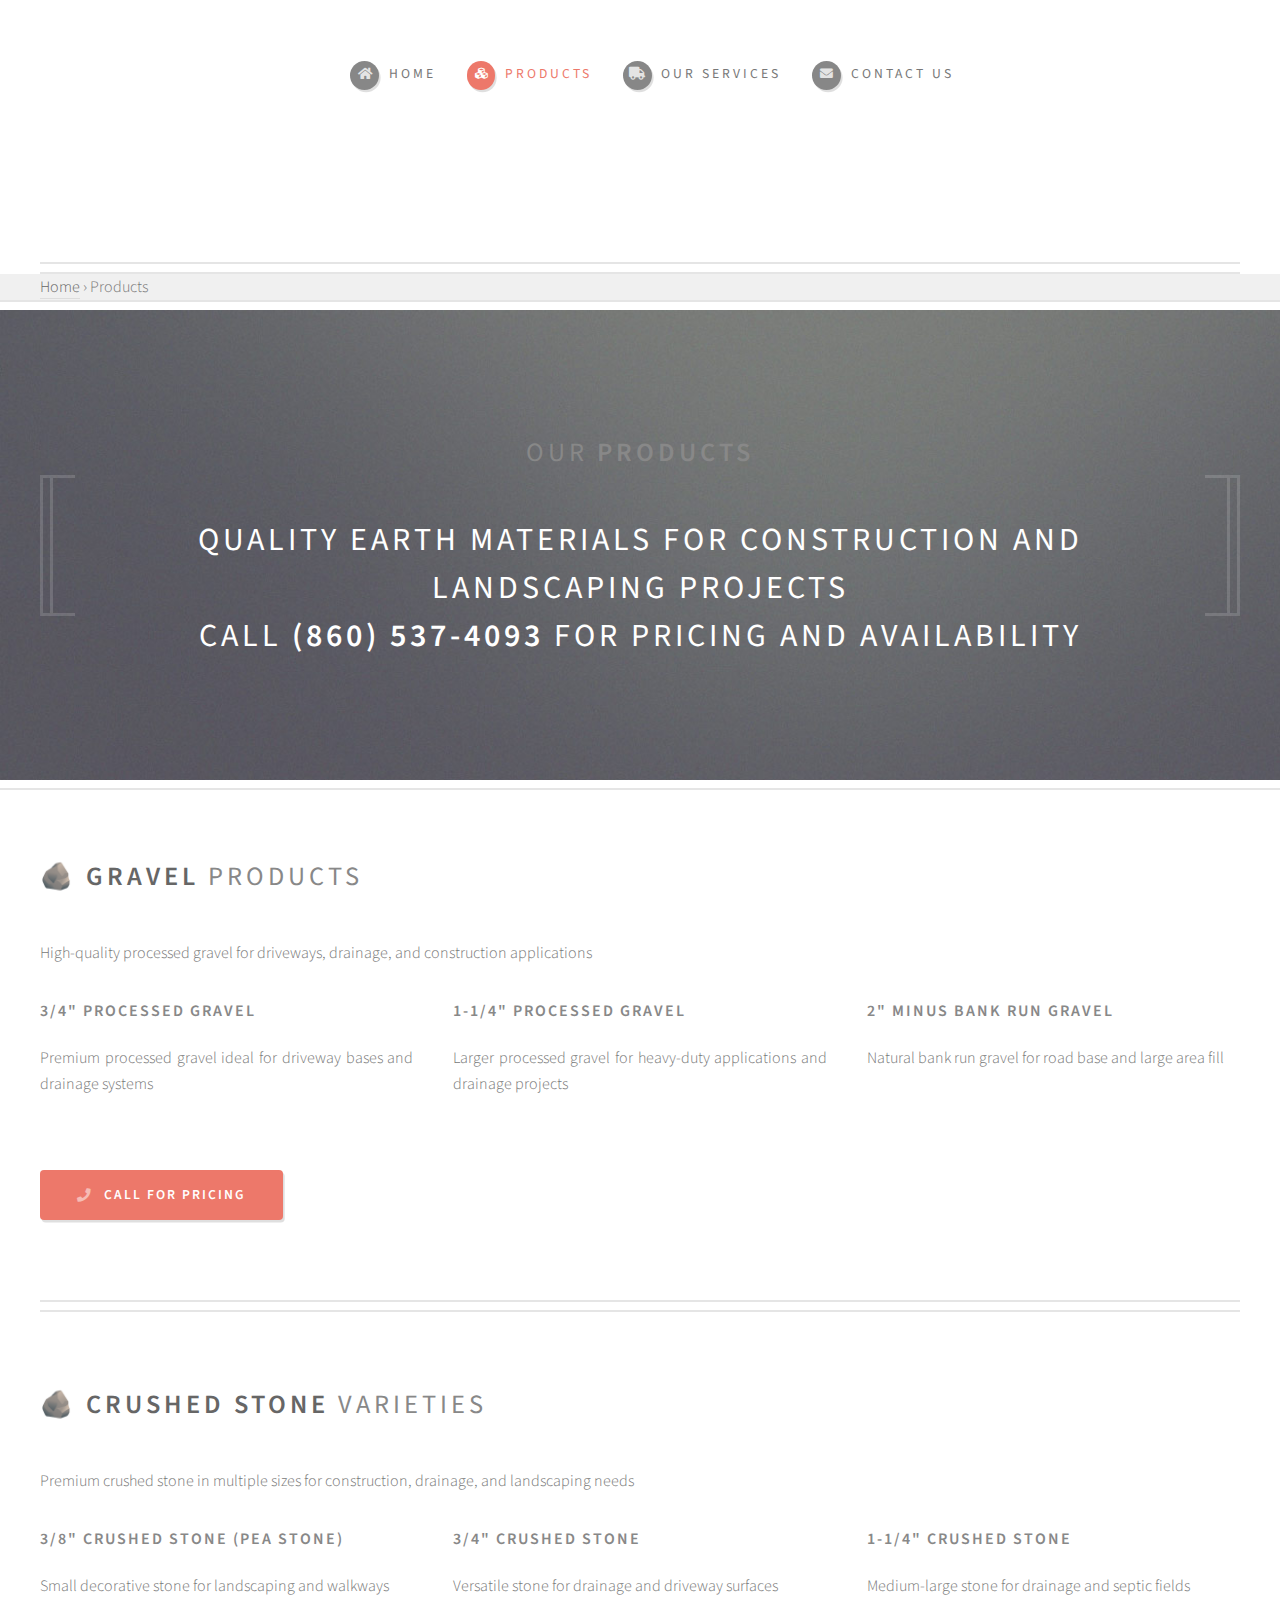
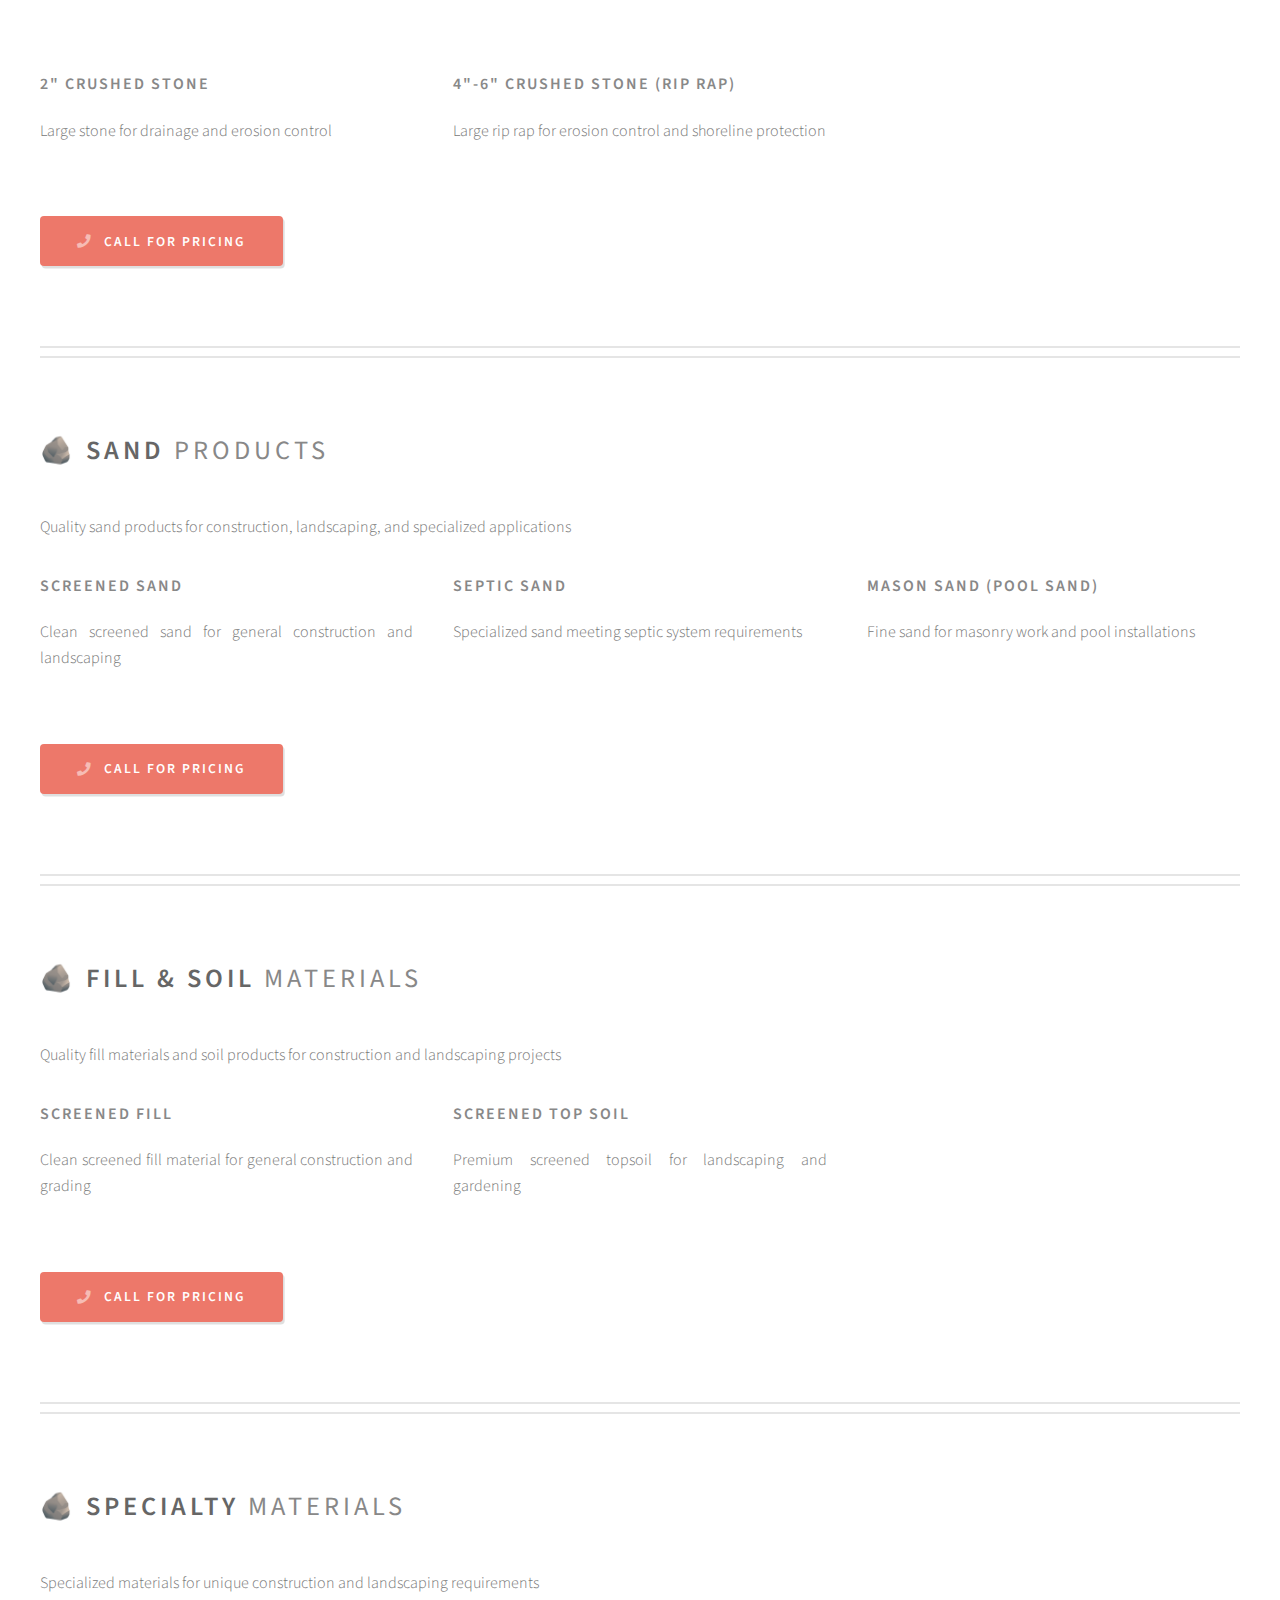
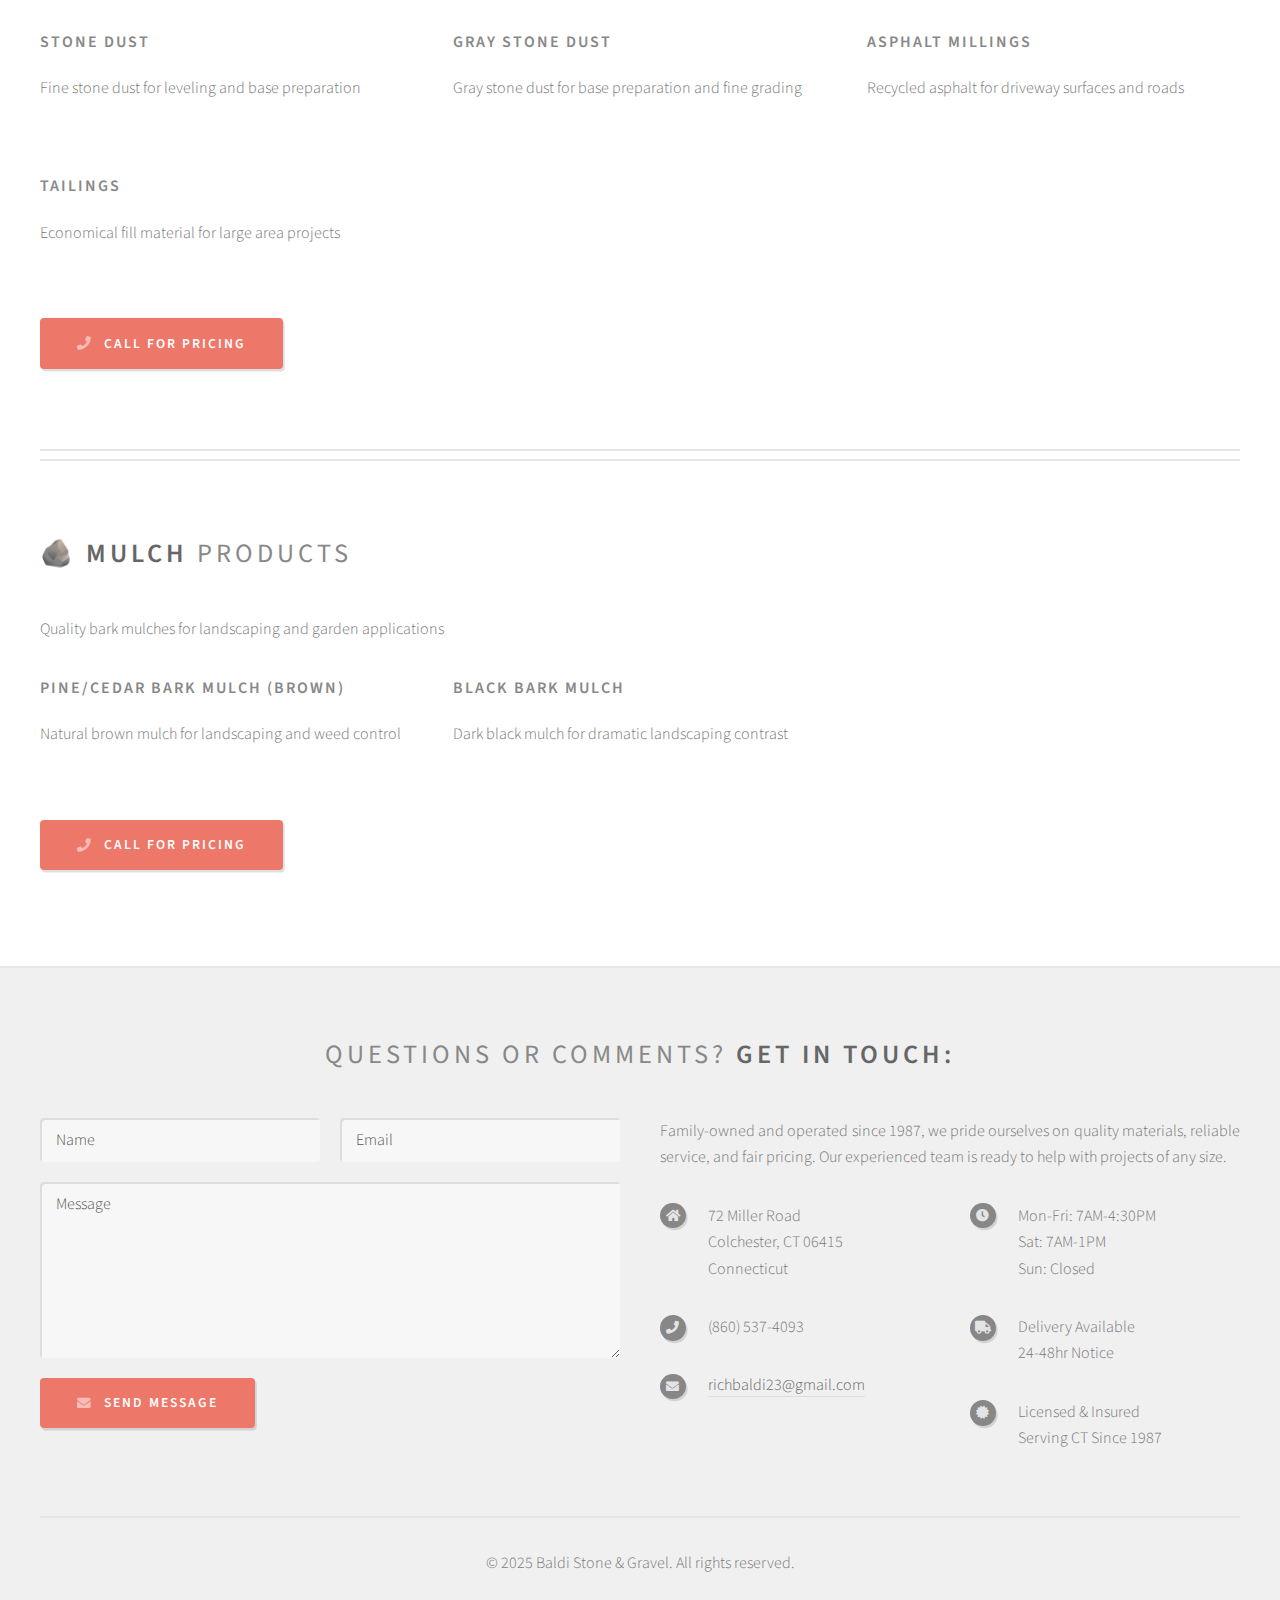
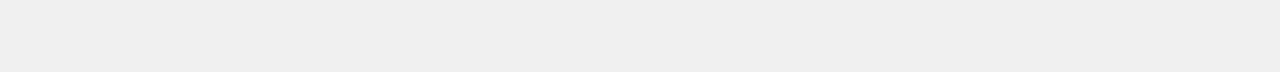
<file: products.html>
<!DOCTYPE HTML>
<html>
	<head>
		<title>Our Products - Baldi Stone & Gravel</title>
		<meta charset="utf-8" />
		<meta name="viewport" content="width=device-width, initial-scale=1, user-scalable=no" />
		<meta name="description" content="Browse our complete inventory of quality aggregates: gravel, crushed stone, sand, fill materials, specialty products, and mulch. Serving Connecticut construction and landscaping projects." />
		<meta name="keywords" content="gravel, crushed stone, sand, fill soil, specialty materials, mulch, Connecticut, construction aggregates" />
		
		<!-- Open Graph Tags -->
		<meta property="og:title" content="Our Products - Baldi Stone & Gravel" />
		<meta property="og:description" content="Browse our complete inventory of quality aggregates: gravel, crushed stone, sand, fill materials, specialty products, and mulch." />
		<meta property="og:type" content="website" />
		<meta property="og:url" content="https://baldistone.erikswain.github.io/products.html" />
		<meta property="og:image" content="https://baldistone.erikswain.github.io/images/banner.jpg" />
		
		<link rel="stylesheet" href="assets/css/main.css" />
		
		<!-- Favicon -->
		<link rel="icon" type="image/x-icon" href="favicon.ico" />
		<link rel="apple-touch-icon" href="apple-touch-icon.png" />
	</head>
	<body class="no-sidebar is-preload">
	
		<div id="page-wrapper">

			<!-- Header -->
				<header>
				<section id="header">
					<div class="container">



						<!-- Nav -->
							<nav id="nav" role="navigation" aria-label="Main navigation">
								<ul>
									<li><a class="icon solid fa-home" href="index.html"><span>Home</span></a></li>
									<li class="active">
										<a href="#" class="icon solid fa-cubes"><span>Products</span></a>
										<ul>
											<li><a href="products.html#gravel">Gravel</a></li>
											<li><a href="products.html#crushed-stone">Crushed Stone</a></li>
											<li><a href="products.html#sand">Sand</a></li>
											<li><a href="products.html#fill-soil">Fill & Soil</a></li>
											<li><a href="products.html#specialty">Specialty</a></li>
											<li><a href="products.html#mulch">Mulch</a></li>
										</ul>
									</li>
									<li><a class="icon solid fa-truck" href="index.html#features"><span>Our Services</span></a></li>
									<li><a class="icon solid fa-envelope" href="index.html#footer"><span>Contact Us</span></a></li>
								</ul>
							</nav>

					</div>
				</section>
				</header>

			<!-- Breadcrumb -->
				<nav class="breadcrumb" aria-label="Breadcrumb navigation">
					<div class="container">
						<a href="index.html">Home</a>
						<span class="separator">›</span>
						<span class="current">Products</span>
					</div>
				</nav>

			<!-- Banner -->
				<section id="banner">
					<div class="container">
						<h2>Our <strong>Products</strong></h2>
						<p>Quality earth materials for construction and landscaping projects</p>
						<p>Call <strong>(860) 537-4093</strong> for pricing and availability</p>
					</div>
				</section>

			<!-- Main -->
				<main>
				<section id="main">
					<div class="container">
						<div id="content">

							<!-- Gravel Category -->
								<section id="gravel" class="category-card">
									<header>
										<h2><strong>🪨 Gravel</strong> Products</h2>
										<p>High-quality processed gravel for driveways, drainage, and construction applications</p>
									</header>
									
									<div class="product-grid">
										<div class="row">
											<div class="col-4 col-6-medium col-12-small">
												<div class="product-item">
													<h3>3/4" Processed Gravel</h3>
													<p>Premium processed gravel ideal for driveway bases and drainage systems</p>
												</div>
											</div>
											
											<div class="col-4 col-6-medium col-12-small">
												<div class="product-item">
													<h3>1-1/4" Processed Gravel</h3>
													<p>Larger processed gravel for heavy-duty applications and drainage projects</p>
												</div>
											</div>
											
											<div class="col-4 col-6-medium col-12-small">
												<div class="product-item">
													<h3>2" Minus Bank Run Gravel</h3>
													<p>Natural bank run gravel for road base and large area fill</p>
												</div>
											</div>
										</div>
									</div>
									
									<div class="category-cta">
										<ul class="actions">
											<li><a href="tel:860-537-4093" class="button icon solid fa-phone">Call for Pricing</a></li>
										</ul>
									</div>
								</section>

							<!-- Crushed Stone Category -->
								<section id="crushed-stone" class="category-card">
									<header>
										<h2><strong>🪨 Crushed Stone</strong> Varieties</h2>
										<p>Premium crushed stone in multiple sizes for construction, drainage, and landscaping needs</p>
									</header>
									
									<div class="product-grid">
										<div class="row">
											<div class="col-4 col-6-medium col-12-small">
												<div class="product-item">
													<h3>3/8" Crushed Stone (Pea Stone)</h3>
													<p>Small decorative stone for landscaping and walkways</p>
												</div>
											</div>
											
											<div class="col-4 col-6-medium col-12-small">
												<div class="product-item">
													<h3>3/4" Crushed Stone</h3>
													<p>Versatile stone for drainage and driveway surfaces</p>
												</div>
											</div>
											
											<div class="col-4 col-6-medium col-12-small">
												<div class="product-item">
													<h3>1-1/4" Crushed Stone</h3>
													<p>Medium-large stone for drainage and septic fields</p>
												</div>
											</div>
											
											<div class="col-4 col-6-medium col-12-small">
												<div class="product-item">
													<h3>2" Crushed Stone</h3>
													<p>Large stone for drainage and erosion control</p>
												</div>
											</div>
											
											<div class="col-4 col-6-medium col-12-small">
												<div class="product-item">
													<h3>4"-6" Crushed Stone (Rip Rap)</h3>
													<p>Large rip rap for erosion control and shoreline protection</p>
												</div>
											</div>
										</div>
									</div>
									
									<div class="category-cta">
										<ul class="actions">
											<li><a href="tel:860-537-4093" class="button icon solid fa-phone">Call for Pricing</a></li>
										</ul>
									</div>
								</section>

							<!-- Sand Category -->
								<section id="sand" class="category-card">
									<header>
										<h2><strong>🪨 Sand</strong> Products</h2>
										<p>Quality sand products for construction, landscaping, and specialized applications</p>
									</header>
									
									<div class="product-grid">
										<div class="row">
											<div class="col-4 col-6-medium col-12-small">
												<div class="product-item">
													<h3>Screened Sand</h3>
													<p>Clean screened sand for general construction and landscaping</p>
												</div>
											</div>
											
											<div class="col-4 col-6-medium col-12-small">
												<div class="product-item">
													<h3>Septic Sand</h3>
													<p>Specialized sand meeting septic system requirements</p>
												</div>
											</div>
											
											<div class="col-4 col-6-medium col-12-small">
												<div class="product-item">
													<h3>Mason Sand (Pool Sand)</h3>
													<p>Fine sand for masonry work and pool installations</p>
												</div>
											</div>
										</div>
									</div>
									
									<div class="category-cta">
										<ul class="actions">
											<li><a href="tel:860-537-4093" class="button icon solid fa-phone">Call for Pricing</a></li>
										</ul>
									</div>
								</section>

							<!-- Fill & Soil Category -->
								<section id="fill-soil" class="category-card">
									<header>
										<h2><strong>🪨 Fill & Soil</strong> Materials</h2>
										<p>Quality fill materials and soil products for construction and landscaping projects</p>
									</header>
									
									<div class="product-grid">
										<div class="row">
											<div class="col-4 col-6-medium col-12-small">
												<div class="product-item">
													<h3>Screened Fill</h3>
													<p>Clean screened fill material for general construction and grading</p>
												</div>
											</div>
											
											<div class="col-4 col-6-medium col-12-small">
												<div class="product-item">
													<h3>Screened Top Soil</h3>
													<p>Premium screened topsoil for landscaping and gardening</p>
												</div>
											</div>
										</div>
									</div>
									
									<div class="category-cta">
										<ul class="actions">
											<li><a href="tel:860-537-4093" class="button icon solid fa-phone">Call for Pricing</a></li>
										</ul>
									</div>
								</section>

							<!-- Specialty Category -->
								<section id="specialty" class="category-card">
									<header>
										<h2><strong>🪨 Specialty</strong> Materials</h2>
										<p>Specialized materials for unique construction and landscaping requirements</p>
									</header>
									
									<div class="product-grid">
										<div class="row">
											<div class="col-4 col-6-medium col-12-small">
												<div class="product-item">
													<h3>Stone Dust</h3>
													<p>Fine stone dust for leveling and base preparation</p>
												</div>
											</div>
											
											<div class="col-4 col-6-medium col-12-small">
												<div class="product-item">
													<h3>Gray Stone Dust</h3>
													<p>Gray stone dust for base preparation and fine grading</p>
												</div>
											</div>
											
											<div class="col-4 col-6-medium col-12-small">
												<div class="product-item">
													<h3>Asphalt Millings</h3>
													<p>Recycled asphalt for driveway surfaces and roads</p>
												</div>
											</div>
											
											<div class="col-4 col-6-medium col-12-small">
												<div class="product-item">
													<h3>Tailings</h3>
													<p>Economical fill material for large area projects</p>
												</div>
											</div>
										</div>
									</div>
									
									<div class="category-cta">
										<ul class="actions">
											<li><a href="tel:860-537-4093" class="button icon solid fa-phone">Call for Pricing</a></li>
										</ul>
									</div>
								</section>

							<!-- Mulch Category -->
								<section id="mulch" class="category-card">
									<header>
										<h2><strong>🪨 Mulch</strong> Products</h2>
										<p>Quality bark mulches for landscaping and garden applications</p>
									</header>
									
									<div class="product-grid">
										<div class="row">
											<div class="col-4 col-6-medium col-12-small">
												<div class="product-item">
													<h3>Pine/Cedar Bark Mulch (Brown)</h3>
													<p>Natural brown mulch for landscaping and weed control</p>
												</div>
											</div>
											
											<div class="col-4 col-6-medium col-12-small">
												<div class="product-item">
													<h3>Black Bark Mulch</h3>
													<p>Dark black mulch for dramatic landscaping contrast</p>
												</div>
											</div>
										</div>
									</div>
									
									<div class="category-cta">
										<ul class="actions">
											<li><a href="tel:860-537-4093" class="button icon solid fa-phone">Call for Pricing</a></li>
										</ul>
									</div>
								</section>



						</div>
					</div>
				</section>
				</main>

			<!-- Footer -->
				<footer>
				<section id="footer">
					<div class="container">
						<header>
							<h2>Questions or comments? <strong>Get in touch:</strong></h2>
						</header>
						<div class="row">
							<div class="col-6 col-12-medium">
								<section>
									<form method="post" action="https://formspree.io/f/your-form-id">
										<div class="row gtr-50">
											<div class="col-6 col-12-small">
												<input name="name" placeholder="Name" type="text" />
											</div>
											<div class="col-6 col-12-small">
												<input name="email" placeholder="Email" type="text" />
											</div>
											<div class="col-12">
												<textarea name="message" placeholder="Message"></textarea>
											</div>
											<div class="col-12">
												<a href="#" class="form-button-submit button icon solid fa-envelope">Send Message</a>
											</div>
										</div>
									</form>
								</section>
							</div>
							<div class="col-6 col-12-medium">
								<section>
									<p>Family-owned and operated since 1987, we pride ourselves on quality materials, reliable service, and fair pricing. Our experienced team is ready to help with projects of any size.</p>
									<div class="row">
										<div class="col-6 col-12-small">
											<ul class="icons">
												<li class="icon solid fa-home">
													72 Miller Road<br />
													Colchester, CT 06415<br />
													Connecticut
												</li>
												<li class="icon solid fa-phone">
													(860) 537-4093
												</li>
												<li class="icon solid fa-envelope">
													<a href="mailto:richbaldi23@gmail.com">richbaldi23@gmail.com</a>
												</li>
											</ul>
										</div>
										<div class="col-6 col-12-small">
											<ul class="icons">
												<li class="icon solid fa-clock">
													Mon-Fri: 7AM-4:30PM<br />
													Sat: 7AM-1PM<br />
													Sun: Closed
												</li>
												<li class="icon solid fa-truck">
													Delivery Available<br />
													24-48hr Notice
												</li>
												<li class="icon solid fa-certificate">
													Licensed & Insured<br />
													Serving CT Since 1987
												</li>
											</ul>
										</div>
									</div>
								</section>
							</div>
						</div>
					</div>
					<div id="copyright" class="container">
						<ul class="links">
							<li>&copy; 2025 Baldi Stone & Gravel. All rights reserved.</li>
						</ul>
					</div>
				</section>
				</footer>

		</div>

		<!-- Scripts -->
			<script src="assets/js/jquery.min.js"></script>
			<script src="assets/js/jquery.dropotron.min.js"></script>
			<script src="assets/js/browser.min.js"></script>
			<script src="assets/js/breakpoints.min.js"></script>
			<script src="assets/js/util.js"></script>
			<script src="assets/js/main.js"></script>

	</body>
</html>
</file>
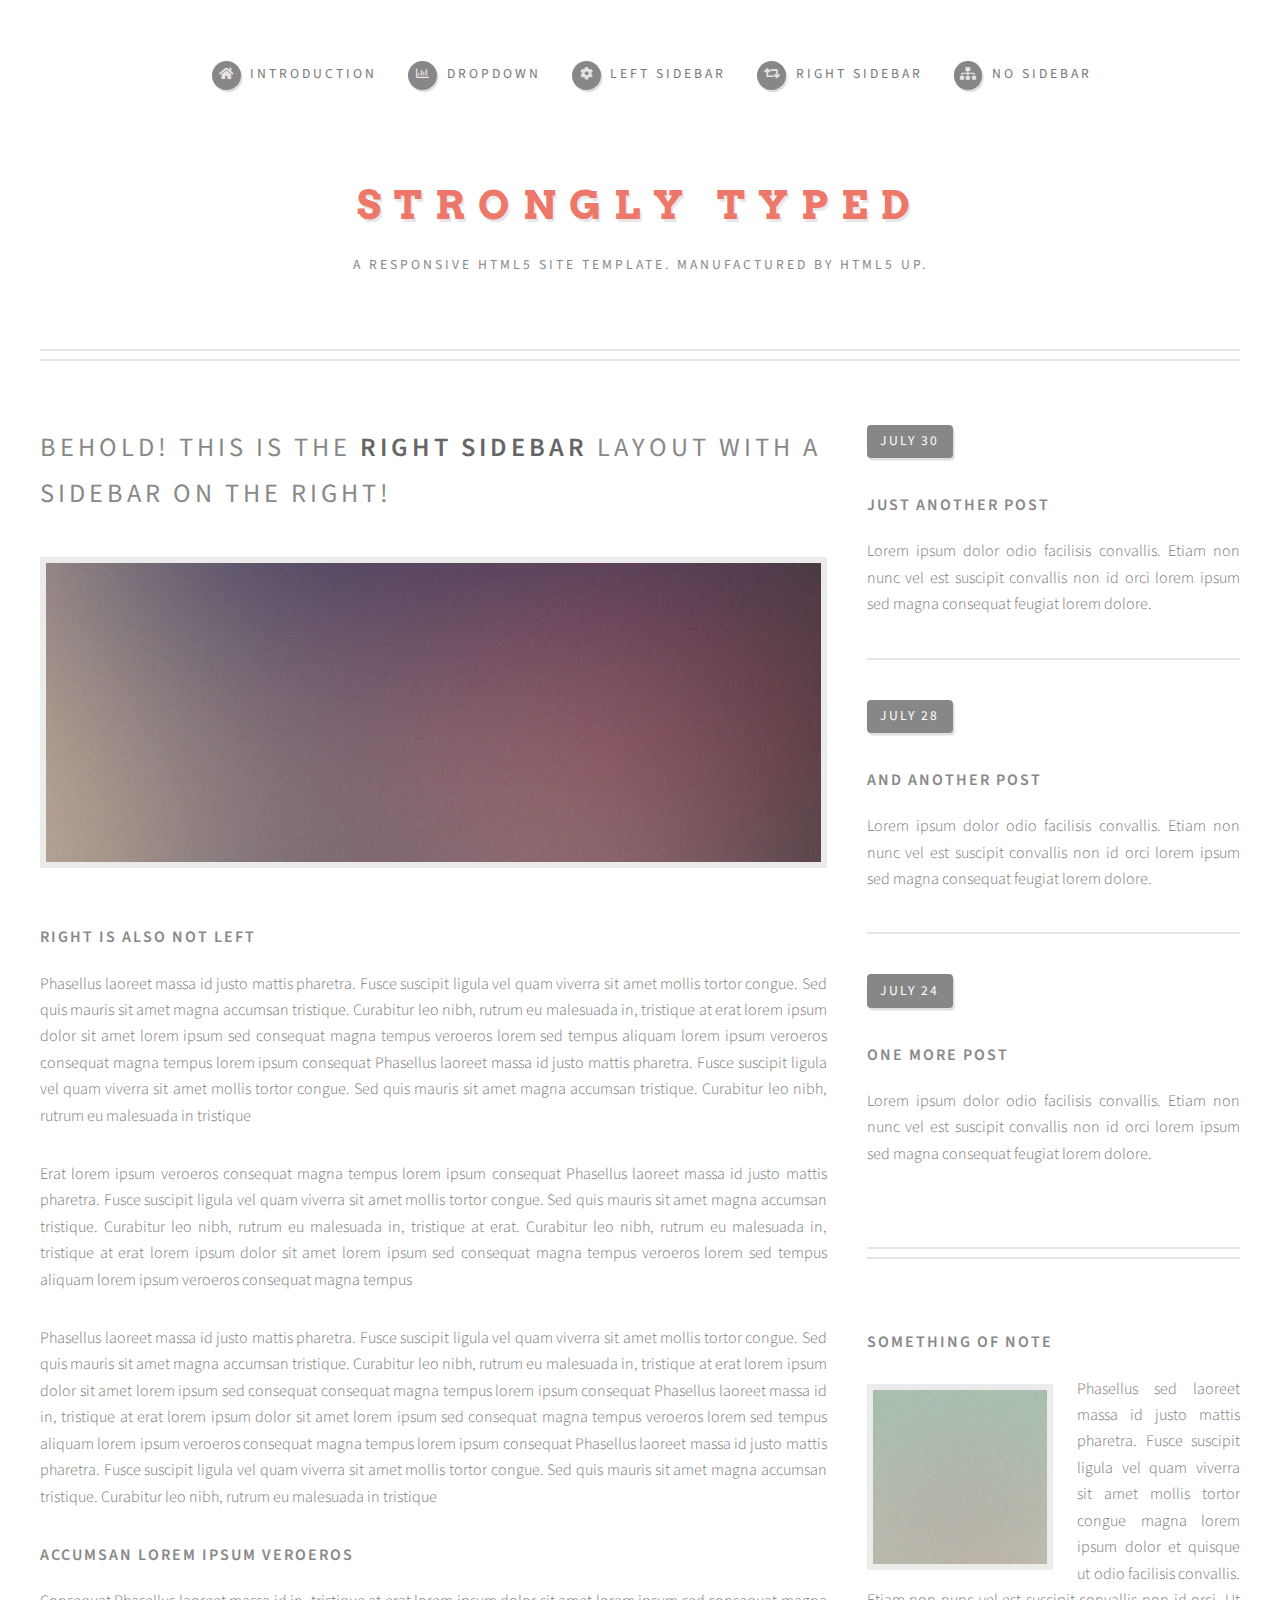
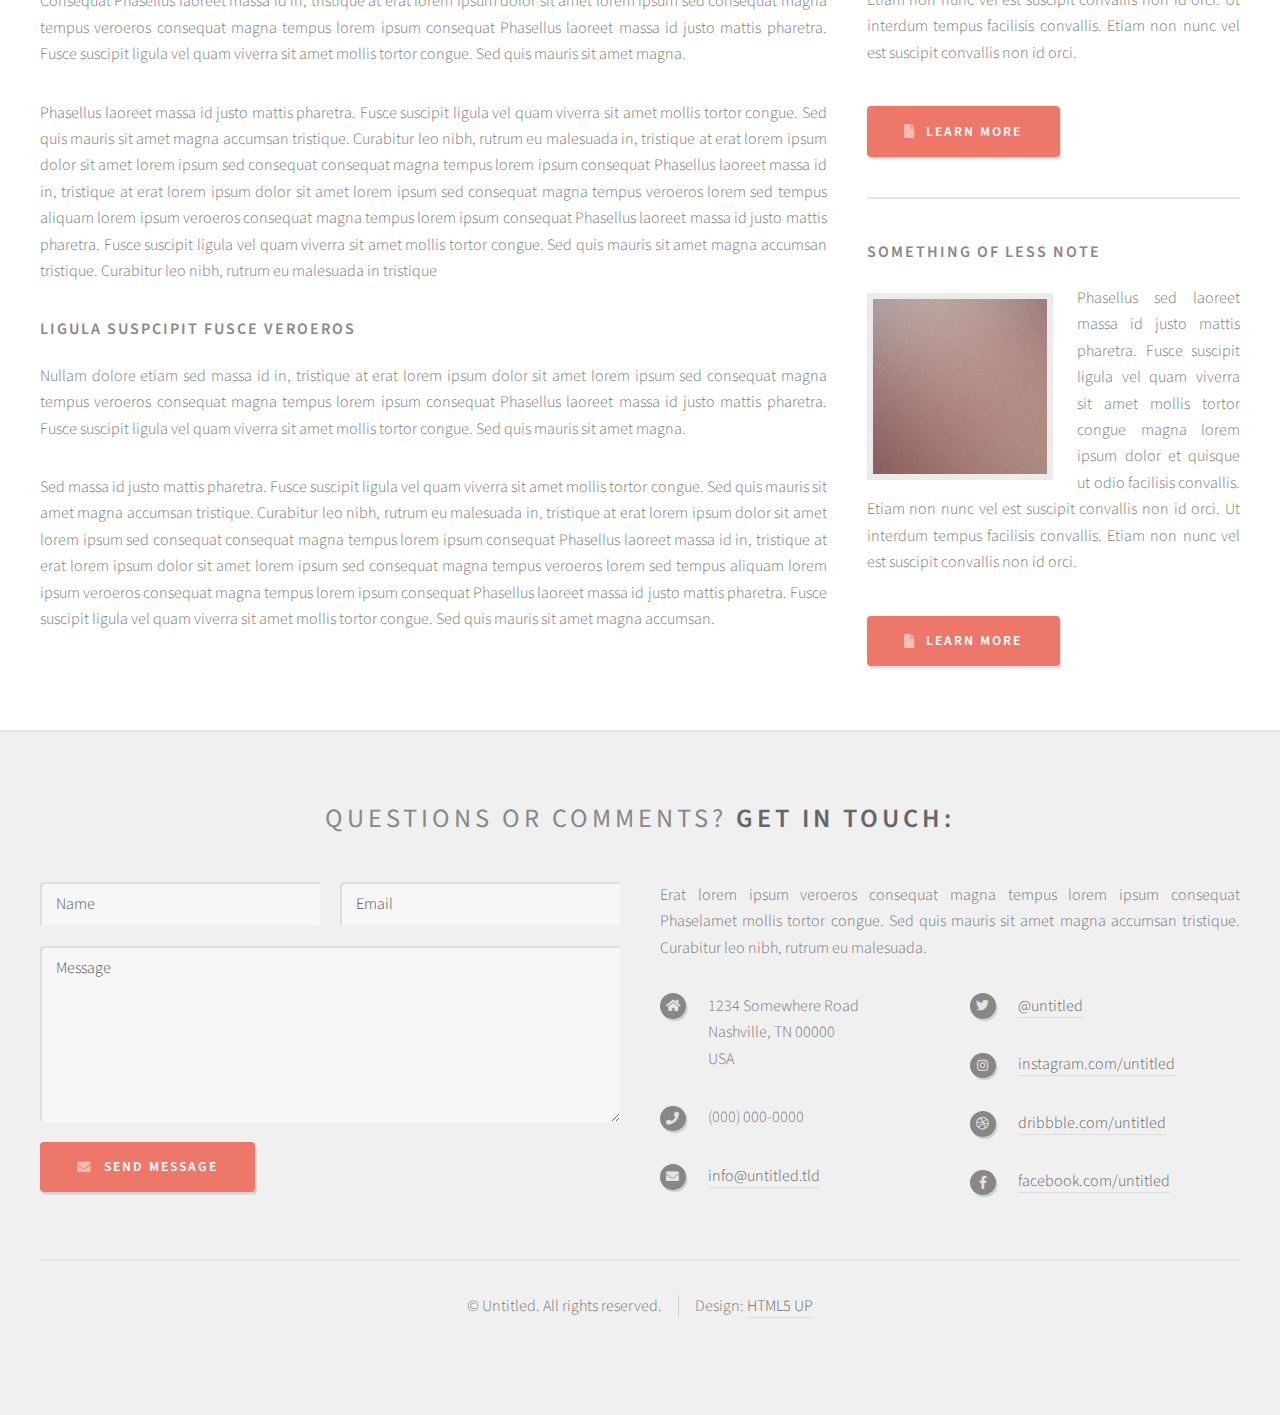
<file: right-sidebar.html>
<!DOCTYPE HTML>
<!--
	Strongly Typed by HTML5 UP
	html5up.net | @ajlkn
	Free for personal and commercial use under the CCA 3.0 license (html5up.net/license)
-->
<html>
	<head>
		<title>Right Sidebar - Strongly Typed by HTML5 UP</title>
		<meta charset="utf-8" />
		<meta name="viewport" content="width=device-width, initial-scale=1, user-scalable=no" />
		<link rel="stylesheet" href="assets/css/main.css" />
	</head>
	<body class="right-sidebar is-preload">
		<div id="page-wrapper">

			<!-- Header -->
				<section id="header">
					<div class="container">

						<!-- Logo -->
							<h1 id="logo"><a href="index.html">Strongly Typed</a></h1>
							<p>A responsive HTML5 site template. Manufactured by HTML5 UP.</p>

						<!-- Nav -->
							<nav id="nav">
								<ul>
									<li><a class="icon solid fa-home" href="index.html"><span>Introduction</span></a></li>
									<li>
										<a href="#" class="icon fa-chart-bar"><span>Dropdown</span></a>
										<ul>
											<li><a href="#">Lorem ipsum dolor</a></li>
											<li><a href="#">Magna phasellus</a></li>
											<li><a href="#">Etiam dolore nisl</a></li>
											<li>
												<a href="#">Phasellus consequat</a>
												<ul>
													<li><a href="#">Magna phasellus</a></li>
													<li><a href="#">Etiam dolore nisl</a></li>
													<li><a href="#">Phasellus consequat</a></li>
												</ul>
											</li>
											<li><a href="#">Veroeros feugiat</a></li>
										</ul>
									</li>
									<li><a class="icon solid fa-cog" href="left-sidebar.html"><span>Left Sidebar</span></a></li>
									<li><a class="icon solid fa-retweet" href="right-sidebar.html"><span>Right Sidebar</span></a></li>
									<li><a class="icon solid fa-sitemap" href="no-sidebar.html"><span>No Sidebar</span></a></li>
								</ul>
							</nav>

					</div>
				</section>

			<!-- Main -->
				<section id="main">
					<div class="container">
						<div class="row">

							<!-- Content -->
								<div id="content" class="col-8 col-12-medium">

									<!-- Post -->
										<article class="box post">
											<header>
												<h2>Behold! This is the <strong>right sidebar</strong> layout<br />
												with a sidebar on the right!</h2>
											</header>
											<span class="image featured"><img src="images/pic04.jpg" alt="" /></span>
											<h3>Right is also not left</h3>
											<p>Phasellus laoreet massa id justo mattis pharetra. Fusce suscipit
											ligula vel quam viverra sit amet mollis tortor congue. Sed quis mauris
											sit amet magna accumsan tristique. Curabitur leo nibh, rutrum eu malesuada
											in, tristique at erat lorem ipsum dolor sit amet lorem ipsum sed consequat
											magna tempus veroeros lorem sed tempus aliquam lorem ipsum veroeros
											consequat magna tempus lorem ipsum consequat Phasellus laoreet massa id
											justo mattis pharetra. Fusce suscipit ligula vel quam viverra sit amet
											mollis tortor congue. Sed quis mauris sit amet magna accumsan tristique.
											Curabitur leo nibh, rutrum eu malesuada in tristique</p>
											<p>Erat lorem ipsum veroeros consequat magna tempus lorem ipsum consequat
											Phasellus laoreet massa id justo mattis pharetra. Fusce suscipit ligula
											vel quam viverra sit amet mollis tortor congue. Sed quis mauris sit amet
											magna accumsan tristique. Curabitur leo nibh, rutrum eu malesuada in,
											tristique at erat. Curabitur leo nibh, rutrum eu malesuada in, tristique
											at erat lorem ipsum dolor sit amet lorem ipsum sed consequat magna
											tempus veroeros lorem sed tempus aliquam lorem ipsum veroeros consequat
											magna tempus</p>
											<p>Phasellus laoreet massa id justo mattis pharetra. Fusce suscipit
											ligula vel quam viverra sit amet mollis tortor congue. Sed quis mauris
											sit amet magna accumsan tristique. Curabitur leo nibh, rutrum eu malesuada
											in, tristique at erat lorem ipsum dolor sit amet lorem ipsum sed consequat
											consequat magna tempus lorem ipsum consequat Phasellus laoreet massa id
											in, tristique at erat lorem ipsum dolor sit amet lorem ipsum sed consequat
											magna tempus veroeros lorem sed tempus aliquam lorem ipsum veroeros
											consequat magna tempus lorem ipsum consequat Phasellus laoreet massa id
											justo mattis pharetra. Fusce suscipit ligula vel quam viverra sit amet
											mollis tortor congue. Sed quis mauris sit amet magna accumsan tristique.
											Curabitur leo nibh, rutrum eu malesuada in tristique</p>
											<h3>Accumsan lorem ipsum veroeros</h3>
											<p>Consequat Phasellus laoreet massa id in, tristique at erat lorem
											ipsum dolor sit amet lorem ipsum sed consequat magna tempus veroeros
											consequat magna tempus lorem ipsum consequat Phasellus laoreet massa id
											justo mattis pharetra. Fusce suscipit ligula vel quam viverra sit amet
											mollis tortor congue. Sed quis mauris sit amet magna.</p>
											<p>Phasellus laoreet massa id justo mattis pharetra. Fusce suscipit
											ligula vel quam viverra sit amet mollis tortor congue. Sed quis mauris
											sit amet magna accumsan tristique. Curabitur leo nibh, rutrum eu malesuada
											in, tristique at erat lorem ipsum dolor sit amet lorem ipsum sed consequat
											consequat magna tempus lorem ipsum consequat Phasellus laoreet massa id
											in, tristique at erat lorem ipsum dolor sit amet lorem ipsum sed consequat
											magna tempus veroeros lorem sed tempus aliquam lorem ipsum veroeros
											consequat magna tempus lorem ipsum consequat Phasellus laoreet massa id
											justo mattis pharetra. Fusce suscipit ligula vel quam viverra sit amet
											mollis tortor congue. Sed quis mauris sit amet magna accumsan tristique.
											Curabitur leo nibh, rutrum eu malesuada in tristique</p>
											<h3>Ligula suspcipit fusce veroeros</h3>
											<p>Nullam dolore etiam sed massa id in, tristique at erat lorem
											ipsum dolor sit amet lorem ipsum sed consequat magna tempus veroeros
											consequat magna tempus lorem ipsum consequat Phasellus laoreet massa id
											justo mattis pharetra. Fusce suscipit ligula vel quam viverra sit amet
											mollis tortor congue. Sed quis mauris sit amet magna.</p>
											<p>Sed massa id justo mattis pharetra. Fusce suscipit
											ligula vel quam viverra sit amet mollis tortor congue. Sed quis mauris
											sit amet magna accumsan tristique. Curabitur leo nibh, rutrum eu malesuada
											in, tristique at erat lorem ipsum dolor sit amet lorem ipsum sed consequat
											consequat magna tempus lorem ipsum consequat Phasellus laoreet massa id
											in, tristique at erat lorem ipsum dolor sit amet lorem ipsum sed consequat
											magna tempus veroeros lorem sed tempus aliquam lorem ipsum veroeros
											consequat magna tempus lorem ipsum consequat Phasellus laoreet massa id
											justo mattis pharetra. Fusce suscipit ligula vel quam viverra sit amet
											mollis tortor congue. Sed quis mauris sit amet magna accumsan.</p>
										</article>

								</div>

							<!-- Sidebar -->
								<div id="sidebar" class="col-4 col-12-medium">

									<!-- Excerpts -->
										<section>
											<ul class="divided">
												<li>

													<!-- Excerpt -->
														<article class="box excerpt">
															<header>
																<span class="date">July 30</span>
																<h3><a href="#">Just another post</a></h3>
															</header>
															<p>Lorem ipsum dolor odio facilisis convallis. Etiam non nunc vel est
															suscipit convallis non id orci lorem ipsum sed magna consequat feugiat lorem dolore.</p>
														</article>

												</li>
												<li>

													<!-- Excerpt -->
														<article class="box excerpt">
															<header>
																<span class="date">July 28</span>
																<h3><a href="#">And another post</a></h3>
															</header>
															<p>Lorem ipsum dolor odio facilisis convallis. Etiam non nunc vel est
															suscipit convallis non id orci lorem ipsum sed magna consequat feugiat lorem dolore.</p>
														</article>

												</li>
												<li>

													<!-- Excerpt -->
														<article class="box excerpt">
															<header>
																<span class="date">July 24</span>
																<h3><a href="#">One more post</a></h3>
															</header>
															<p>Lorem ipsum dolor odio facilisis convallis. Etiam non nunc vel est
															suscipit convallis non id orci lorem ipsum sed magna consequat feugiat lorem dolore.</p>
														</article>

												</li>
											</ul>
										</section>

									<!-- Highlights -->
										<section>
											<ul class="divided">
												<li>

													<!-- Highlight -->
														<article class="box highlight">
															<header>
																<h3><a href="#">Something of note</a></h3>
															</header>
															<a href="#" class="image left"><img src="images/pic06.jpg" alt="" /></a>
															<p>Phasellus sed laoreet massa id justo mattis pharetra. Fusce suscipit ligula vel quam
															viverra sit amet mollis tortor congue magna lorem ipsum dolor et quisque ut odio facilisis
															convallis. Etiam non nunc vel est suscipit convallis non id orci. Ut interdum tempus
															facilisis convallis. Etiam non nunc vel est suscipit convallis non id orci.</p>
															<ul class="actions">
																<li><a href="#" class="button icon solid fa-file">Learn More</a></li>
															</ul>
														</article>

												</li>
												<li>

													<!-- Highlight -->
														<article class="box highlight">
															<header>
																<h3><a href="#">Something of less note</a></h3>
															</header>
															<a href="#" class="image left"><img src="images/pic07.jpg" alt="" /></a>
															<p>Phasellus sed laoreet massa id justo mattis pharetra. Fusce suscipit ligula vel quam
															viverra sit amet mollis tortor congue magna lorem ipsum dolor et quisque ut odio facilisis
															convallis. Etiam non nunc vel est suscipit convallis non id orci. Ut interdum tempus
															facilisis convallis. Etiam non nunc vel est suscipit convallis non id orci.</p>
															<ul class="actions">
																<li><a href="#" class="button icon solid fa-file">Learn More</a></li>
															</ul>
														</article>

												</li>
											</ul>
										</section>

								</div>

						</div>
					</div>
				</section>

			<!-- Footer -->
				<section id="footer">
					<div class="container">
						<header>
							<h2>Questions or comments? <strong>Get in touch:</strong></h2>
						</header>
						<div class="row">
							<div class="col-6 col-12-medium">
								<section>
									<form method="post" action="#">
										<div class="row gtr-50">
											<div class="col-6 col-12-small">
												<input name="name" placeholder="Name" type="text" />
											</div>
											<div class="col-6 col-12-small">
												<input name="email" placeholder="Email" type="text" />
											</div>
											<div class="col-12">
												<textarea name="message" placeholder="Message"></textarea>
											</div>
											<div class="col-12">
												<a href="#" class="form-button-submit button icon solid fa-envelope">Send Message</a>
											</div>
										</div>
									</form>
								</section>
							</div>
							<div class="col-6 col-12-medium">
								<section>
									<p>Erat lorem ipsum veroeros consequat magna tempus lorem ipsum consequat Phaselamet
									mollis tortor congue. Sed quis mauris sit amet magna accumsan tristique. Curabitur
									leo nibh, rutrum eu malesuada.</p>
									<div class="row">
										<div class="col-6 col-12-small">
											<ul class="icons">
												<li class="icon solid fa-home">
													1234 Somewhere Road<br />
													Nashville, TN 00000<br />
													USA
												</li>
												<li class="icon solid fa-phone">
													(000) 000-0000
												</li>
												<li class="icon solid fa-envelope">
													<a href="#">info@untitled.tld</a>
												</li>
											</ul>
										</div>
										<div class="col-6 col-12-small">
											<ul class="icons">
												<li class="icon brands fa-twitter">
													<a href="#">@untitled</a>
												</li>
												<li class="icon brands fa-instagram">
													<a href="#">instagram.com/untitled</a>
												</li>
												<li class="icon brands fa-dribbble">
													<a href="#">dribbble.com/untitled</a>
												</li>
												<li class="icon brands fa-facebook-f">
													<a href="#">facebook.com/untitled</a>
												</li>
											</ul>
										</div>
									</div>
								</section>
							</div>
						</div>
					</div>
					<div id="copyright" class="container">
						<ul class="links">
							<li>&copy; Untitled. All rights reserved.</li><li>Design: <a href="http://html5up.net">HTML5 UP</a></li>
						</ul>
					</div>
				</section>

		</div>

		<!-- Scripts -->
			<script src="assets/js/jquery.min.js"></script>
			<script src="assets/js/jquery.dropotron.min.js"></script>
			<script src="assets/js/browser.min.js"></script>
			<script src="assets/js/breakpoints.min.js"></script>
			<script src="assets/js/util.js"></script>
			<script src="assets/js/main.js"></script>

	</body>
</html>
</file>
<file: style.css>
/* Reset and base styles */
* {
    margin: 0;
    padding: 0;
    box-sizing: border-box;
}

html {
    scroll-behavior: smooth;
}

body {
    font-family: 'Inter', -apple-system, BlinkMacSystemFont, 'Segoe UI', Roboto, Oxygen, Ubuntu, Cantarell, sans-serif;
    line-height: 1.6;
    color: #2C3E50;
    background-color: #F8F9FA;
}

.container {
    max-width: 1200px;
    margin: 0 auto;
    padding: 0 20px;
}

/* Header and Navigation */
header {
    background: #FFFFFF;
    box-shadow: 0 2px 10px rgba(0, 0, 0, 0.1);
    position: fixed;
    width: 100%;
    top: 0;
    z-index: 1000;
}

nav .nav-container {
    max-width: 1200px;
    margin: 0 auto;
    padding: 0 20px;
    display: flex;
    justify-content: space-between;
    align-items: center;
    height: 70px;
}

.logo h1 {
    color: #2C3E50;
    font-size: 1.8rem;
    font-weight: 700;
}

.nav-menu {
    display: flex;
    list-style: none;
    gap: 2rem;
}

.nav-menu a {
    text-decoration: none;
    color: #2C3E50;
    font-weight: 500;
    transition: color 0.3s ease;
}

.nav-menu a:hover {
    color: #E67E22;
}

.cta-button {
    background: #E67E22;
    color: #FFFFFF !important;
    padding: 0.5rem 1.5rem;
    border-radius: 5px;
    transition: background 0.3s ease;
}

.cta-button:hover {
    background: #D35400;
}

.hamburger {
    display: none;
    flex-direction: column;
    cursor: pointer;
}

.hamburger span {
    width: 25px;
    height: 3px;
    background: #2C3E50;
    margin: 3px 0;
    transition: 0.3s;
}

/* Hero Section */
.hero {
    background: linear-gradient(135deg, #2C3E50 0%, #34495E 100%);
    color: #FFFFFF;
    min-height: 100vh;
    display: flex;
    flex-direction: column;
    justify-content: center;
    align-items: center;
    text-align: center;
    padding: 2rem 20px;
    margin-top: 70px;
    gap: 3rem;
}

.hero-content {
    max-width: 800px;
    margin: 0 auto;
}

.hero-image {
    width: 100%;
    max-width: 900px;
    margin: 0 auto;
}

.hero-image img {
    width: 100%;
    height: auto;
    border-radius: 10px;
    box-shadow: 0 10px 30px rgba(0, 0, 0, 0.3);
    transition: transform 0.3s ease;
}

.hero-image img:hover {
    transform: scale(1.02);
}

.hero h1 {
    font-size: clamp(2.5rem, 5vw, 4rem);
    margin-bottom: 1rem;
    font-weight: 700;
}

.hero p {
    font-size: 1.2rem;
    margin-bottom: 2rem;
    opacity: 0.9;
}

.hero-buttons {
    display: flex;
    gap: 1rem;
    justify-content: center;
    flex-wrap: wrap;
}

.btn-primary, .btn-secondary {
    padding: 1rem 2rem;
    border-radius: 5px;
    text-decoration: none;
    font-weight: 600;
    transition: all 0.3s ease;
    display: inline-block;
}

.btn-primary {
    background: #E67E22;
    color: #FFFFFF;
}

.btn-primary:hover {
    background: #D35400;
    transform: translateY(-2px);
}

.btn-secondary {
    background: transparent;
    color: #FFFFFF;
    border: 2px solid #FFFFFF;
}

.btn-secondary:hover {
    background: #FFFFFF;
    color: #2C3E50;
}

/* Products Section */
.products {
    padding: 5rem 0;
    background: #FFFFFF;
}

.products h2 {
    text-align: center;
    font-size: 2.5rem;
    margin-bottom: 1rem;
    color: #2C3E50;
}

.products-intro {
    text-align: center;
    font-size: 1.2rem;
    color: #E67E22;
    margin-bottom: 3rem;
    font-weight: 600;
}

/* Product Tabs */
.product-tabs {
    max-width: 900px;
    margin: 0 auto;
}

.tab-buttons {
    display: flex;
    flex-wrap: wrap;
    gap: 0.5rem;
    margin-bottom: 2rem;
    justify-content: center;
}

.tab-button {
    background: #F8F9FA;
    border: 2px solid #E0E0E0;
    color: #2C3E50;
    padding: 0.75rem 1.5rem;
    border-radius: 25px;
    cursor: pointer;
    transition: all 0.3s ease;
    font-weight: 500;
    font-size: 0.9rem;
}

.tab-button:hover {
    background: #E8F4F8;
    border-color: #E67E22;
}

.tab-button.active {
    background: #E67E22;
    color: #FFFFFF;
    border-color: #E67E22;
}

.tab-content {
    background: #F8F9FA;
    border-radius: 10px;
    padding: 2rem;
    min-height: 300px;
}

.tab-pane {
    display: none;
}

.tab-pane.active {
    display: block;
    animation: fadeIn 0.3s ease;
}

@keyframes fadeIn {
    from { opacity: 0; transform: translateY(10px); }
    to { opacity: 1; transform: translateY(0); }
}

.product-list {
    display: grid;
    grid-template-columns: repeat(auto-fit, minmax(250px, 1fr));
    gap: 1.5rem;
}

.product-item {
    background: #FFFFFF;
    padding: 1.5rem;
    border-radius: 8px;
    border-left: 4px solid #E67E22;
    box-shadow: 0 2px 8px rgba(0, 0, 0, 0.1);
    transition: transform 0.3s ease, box-shadow 0.3s ease;
}

.product-item:hover {
    transform: translateY(-2px);
    box-shadow: 0 4px 15px rgba(0, 0, 0, 0.15);
}

.product-item h4 {
    color: #2C3E50;
    font-size: 1.1rem;
    margin-bottom: 0.5rem;
    font-weight: 600;
}

.product-item p {
    color: #666;
    font-size: 0.9rem;
    line-height: 1.5;
}

/* Services Section */
.services {
    padding: 5rem 0;
    background: #F8F9FA;
}

.services h2 {
    text-align: center;
    font-size: 2.5rem;
    margin-bottom: 3rem;
    color: #2C3E50;
}

.services-grid {
    display: grid;
    grid-template-columns: repeat(auto-fit, minmax(300px, 1fr));
    gap: 2rem;
}

.service-item {
    background: #FFFFFF;
    border-radius: 10px;
    overflow: hidden;
    box-shadow: 0 3px 10px rgba(0, 0, 0, 0.1);
    transition: transform 0.3s ease, box-shadow 0.3s ease;
}

.service-item:hover {
    transform: translateY(-5px);
    box-shadow: 0 10px 25px rgba(0, 0, 0, 0.15);
}

.service-image {
    height: 200px;
    width: 100%;
    overflow: hidden;
}

.service-image img {
    width: 100%;
    height: 100%;
    object-fit: cover;
    object-position: center;
    transition: transform 0.3s ease;
}

.service-image img {
    width: 100%;
    height: 100%;
    object-fit: cover;
    transition: transform 0.3s ease;
}

.service-item:hover .service-image img {
    transform: scale(1.05);
}

.service-item h3 {
    color: #2C3E50;
    font-size: 1.5rem;
    margin-bottom: 1rem;
    padding: 1.5rem 1.5rem 0.5rem;
}

.service-item p {
    color: #666;
    line-height: 1.6;
    padding: 0 1.5rem 1.5rem;
}

/* About Section */
.about {
    padding: 5rem 0;
    background: #FFFFFF;
}

.about-content {
    display: grid;
    grid-template-columns: 2fr 1fr;
    gap: 4rem;
    align-items: center;
}

.about-text h2 {
    color: #2C3E50;
    font-size: 2.5rem;
    margin-bottom: 2rem;
}

.about-text p {
    color: #666;
    line-height: 1.8;
    margin-bottom: 1.5rem;
}

.about-stats {
    display: flex;
    flex-direction: column;
    gap: 2rem;
}

.stat {
    text-align: center;
    padding: 1.5rem;
    background: #F8F9FA;
    border-radius: 10px;
}

.stat h3 {
    color: #E67E22;
    font-size: 2.5rem;
    margin-bottom: 0.5rem;
}

.stat p {
    color: #666;
    font-weight: 500;
}

/* Contact Section */
.contact {
    padding: 5rem 0;
    background: #F8F9FA;
}

.contact h2 {
    text-align: center;
    font-size: 2.5rem;
    margin-bottom: 3rem;
    color: #2C3E50;
}

.contact-content {
    display: grid;
    grid-template-columns: 1fr 1fr;
    gap: 4rem;
}

.contact-info h3 {
    color: #2C3E50;
    font-size: 1.8rem;
    margin-bottom: 2rem;
}

.contact-item {
    margin-bottom: 2rem;
}

.contact-item h4 {
    color: #E67E22;
    margin-bottom: 0.5rem;
}

.contact-item p {
    color: #666;
    line-height: 1.6;
}

.contact-form {
    background: #FFFFFF;
    padding: 2rem;
    border-radius: 10px;
    box-shadow: 0 5px 15px rgba(0, 0, 0, 0.1);
}

.contact-form h3 {
    color: #2C3E50;
    font-size: 1.8rem;
    margin-bottom: 2rem;
}

.form-group {
    margin-bottom: 1.5rem;
}

.form-group label {
    display: block;
    color: #2C3E50;
    font-weight: 500;
    margin-bottom: 0.5rem;
}

.form-group input,
.form-group textarea {
    width: 100%;
    padding: 0.75rem;
    border: 2px solid #E0E0E0;
    border-radius: 5px;
    font-family: inherit;
    font-size: 1rem;
    transition: border-color 0.3s ease;
}

.form-group input:focus,
.form-group textarea:focus {
    outline: none;
    border-color: #E67E22;
}

.form-group textarea {
    resize: vertical;
    min-height: 120px;
}

/* Footer */
footer {
    background: #2C3E50;
    color: #FFFFFF;
    padding: 3rem 0 1rem;
}

.footer-content {
    display: grid;
    grid-template-columns: repeat(auto-fit, minmax(250px, 1fr));
    gap: 2rem;
    margin-bottom: 2rem;
}

.footer-section h3,
.footer-section h4 {
    color: #E67E22;
    margin-bottom: 1rem;
}

.footer-section ul {
    list-style: none;
}

.footer-section ul li {
    margin-bottom: 0.5rem;
}

.footer-section a {
    color: #FFFFFF;
    text-decoration: none;
    transition: color 0.3s ease;
}

.footer-section a:hover {
    color: #E67E22;
}

.footer-bottom {
    text-align: center;
    padding-top: 2rem;
    border-top: 1px solid #34495E;
    color: #BDC3C7;
}

/* Responsive Design */
@media (max-width: 768px) {
    .nav-menu {
        position: fixed;
        left: -100%;
        top: 70px;
        flex-direction: column;
        background-color: #FFFFFF;
        width: 100%;
        text-align: center;
        transition: 0.3s;
        box-shadow: 0 10px 27px rgba(0, 0, 0, 0.05);
        padding: 2rem 0;
    }

    .nav-menu.active {
        left: 0;
    }

    .hamburger {
        display: flex;
    }

    .hamburger.active span:nth-child(2) {
        opacity: 0;
    }

    .hamburger.active span:nth-child(1) {
        transform: translateY(8px) rotate(45deg);
    }

    .hamburger.active span:nth-child(3) {
        transform: translateY(-8px) rotate(-45deg);
    }

    .hero {
        padding: 1rem 15px;
        gap: 2rem;
    }
    
    .hero-image {
        max-width: 100%;
    }

    .hero-buttons {
        flex-direction: column;
        align-items: center;
    }

    .tab-buttons {
        flex-direction: column;
        align-items: center;
    }

    .tab-button {
        width: 100%;
        max-width: 250px;
        text-align: center;
    }

    .product-list {
        grid-template-columns: 1fr;
    }

    .about-content {
        grid-template-columns: 1fr;
        gap: 2rem;
    }

    .about-stats {
        flex-direction: row;
        justify-content: space-around;
    }

    .contact-content {
        grid-template-columns: 1fr;
        gap: 2rem;
    }

    .footer-content {
        grid-template-columns: 1fr;
        text-align: center;
    }
}

@media (max-width: 480px) {
    .container {
        padding: 0 15px;
    }

    .hero {
        padding: 0 15px;
    }

    .products,
    .services,
    .about,
    .contact {
        padding: 3rem 0;
    }

    .about-stats {
        flex-direction: column;
        gap: 1rem;
    }

    .stat {
        padding: 1rem;
    }

    .contact-form {
        padding: 1.5rem;
    }
}
</file>
<file: assets/css/main.css>
@import url("fontawesome-all.min.css");
@import url("https://fonts.googleapis.com/css?family=Source+Sans+Pro:300,400,600|Arvo:700");

/*
	Strongly Typed by HTML5 UP
	html5up.net | @ajlkn
	Free for personal and commercial use under the CCA 3.0 license (html5up.net/license)
*/

html, body, div, span, applet, object,
iframe, h1, h2, h3, h4, h5, h6, p, blockquote,
pre, a, abbr, acronym, address, big, cite,
code, del, dfn, em, img, ins, kbd, q, s, samp,
small, strike, strong, sub, sup, tt, var, b,
u, i, center, dl, dt, dd, ol, ul, li, fieldset,
form, label, legend, table, caption, tbody,
tfoot, thead, tr, th, td, article, aside,
canvas, details, embed, figure, figcaption,
footer, header, hgroup, menu, nav, output, ruby,
section, summary, time, mark, audio, video {
	margin: 0;
	padding: 0;
	border: 0;
	font-size: 100%;
	font: inherit;
	vertical-align: baseline;}

article, aside, details, figcaption, figure,
footer, header, hgroup, menu, nav, section {
	display: block;}

body {
	line-height: 1;
}

ol, ul {
	list-style: none;
}

blockquote, q {
	quotes: none;
}

	blockquote:before, blockquote:after, q:before, q:after {
		content: '';
		content: none;
	}

table {
	border-collapse: collapse;
	border-spacing: 0;
}

body {
	-webkit-text-size-adjust: none;
}

mark {
	background-color: transparent;
	color: inherit;
}

input::-moz-focus-inner {
	border: 0;
	padding: 0;
}

input, select, textarea {
	-moz-appearance: none;
	-webkit-appearance: none;
	-ms-appearance: none;
	appearance: none;
}

/* Basic */

	html {
		box-sizing: border-box;
	}

	*, *:before, *:after {
		box-sizing: inherit;
	}

	body {
		background: #f0f0f0;
	}

		body.is-preload *, body.is-preload *:before, body.is-preload *:after {
			-moz-animation: none !important;
			-webkit-animation: none !important;
			-ms-animation: none !important;
			animation: none !important;
			-moz-transition: none !important;
			-webkit-transition: none !important;
			-ms-transition: none !important;
			transition: none !important;
		}

	body, input, textarea, select {
		font-family: 'Source Sans Pro';
		font-weight: 300;
		color: #777;
		line-height: 1.65em;
		font-size: 15pt;
	}

	h1, h2, h3, h4, h5, h6 {
		font-weight: 600;
		text-transform: uppercase;
		color: #888;
	}

	h1 a, h2 a, h3 a, h4 a, h5 a, h6 a {
		color: inherit;
		text-decoration: none;
		border: 0;
	}

	h2 {
		font-size: 1.65em;
		font-weight: 400;
		letter-spacing: 4px;
		margin: 0 0 1.5em 0;
		line-height: 1.75em;
	}

	h3 {
		font-size: 1em;
		letter-spacing: 2px;
		margin: 0 0 1.25em 0;
	}

	a {
		-moz-transition: color 0.25s ease-in-out, border-bottom-color 0.25s ease-in-out;
		-webkit-transition: color 0.25s ease-in-out, border-bottom-color 0.25s ease-in-out;
		-ms-transition: color 0.25s ease-in-out, border-bottom-color 0.25s ease-in-out;
		transition: color 0.25s ease-in-out, border-bottom-color 0.25s ease-in-out;
		color: #666;
		text-decoration: none;
		border-bottom: solid 1px #ddd;
	}

		a strong {
			-moz-transition: color 0.25s ease-in-out, border-bottom-color 0.25s ease-in-out;
			-webkit-transition: color 0.25s ease-in-out, border-bottom-color 0.25s ease-in-out;
			-ms-transition: color 0.25s ease-in-out, border-bottom-color 0.25s ease-in-out;
			transition: color 0.25s ease-in-out, border-bottom-color 0.25s ease-in-out;
		}

		a:hover {
			color: #ed786a;
			border-bottom-color: rgba(255, 255, 255, 0);
		}

			a:hover strong {
				color: #ed786a;
			}

	strong, b {
		font-weight: 600;
		color: #666;
	}

	em, i {
		font-style: italic;
	}

	sub {
		position: relative;
		top: 0.5em;
		font-size: 0.8em;
	}

	sup {
		position: relative;
		top: -0.5em;
		font-size: 0.8em;
	}

	hr {
		border: 0;
		border-top: solid 1px #ddd;
	}

	blockquote {
		border-left: solid 0.5em #ddd;
		padding: 1em 0 1em 2em;
		font-style: italic;
	}

	p {
		text-align: justify;
		margin-bottom: 2em;
	}

	ul, ol, dl, table, blockquote {
		margin-bottom: 2em;
	}

	br.clear {
		clear: both;
	}

/* Container */

	.container {
		margin: 0 auto;
		max-width: 100%;
		width: 70em;
	}

		@media screen and (max-width: 1680px) {

			.container {
				width: 68em;
			}

		}

		@media screen and (max-width: 1280px) {

			.container {
				width: calc(100% - 80px);
			}

		}

		@media screen and (max-width: 980px) {

			.container {
				width: calc(100% - 100px);
			}

		}

		@media screen and (max-width: 736px) {

			.container {
				width: calc(100% - 40px);
			}

		}

/* Row */

	.row {
		display: flex;
		flex-wrap: wrap;
		box-sizing: border-box;
		align-items: stretch;
	}

		.row > * {
			box-sizing: border-box;
		}

		.row.gtr-uniform > * > :last-child {
			margin-bottom: 0;
		}

		.row.aln-left {
			justify-content: flex-start;
		}

		.row.aln-center {
			justify-content: center;
		}

		.row.aln-right {
			justify-content: flex-end;
		}

		.row.aln-top {
			align-items: flex-start;
		}

		.row.aln-middle {
			align-items: center;
		}

		.row.aln-bottom {
			align-items: flex-end;
		}

		.row > .imp {
			order: -1;
		}

		.row > .col-1 {
			width: 8.33333%;
		}

		.row > .off-1 {
			margin-left: 8.33333%;
		}

		.row > .col-2 {
			width: 16.66667%;
		}

		.row > .off-2 {
			margin-left: 16.66667%;
		}

		.row > .col-3 {
			width: 25%;
		}

		.row > .off-3 {
			margin-left: 25%;
		}

		.row > .col-4 {
			width: 33.33333%;
		}

		.row > .off-4 {
			margin-left: 33.33333%;
		}

		.row > .col-5 {
			width: 41.66667%;
		}

		.row > .off-5 {
			margin-left: 41.66667%;
		}

		.row > .col-6 {
			width: 50%;
		}

		.row > .off-6 {
			margin-left: 50%;
		}

		.row > .col-7 {
			width: 58.33333%;
		}

		.row > .off-7 {
			margin-left: 58.33333%;
		}

		.row > .col-8 {
			width: 66.66667%;
		}

		.row > .off-8 {
			margin-left: 66.66667%;
		}

		.row > .col-9 {
			width: 75%;
		}

		.row > .off-9 {
			margin-left: 75%;
		}

		.row > .col-10 {
			width: 83.33333%;
		}

		.row > .off-10 {
			margin-left: 83.33333%;
		}

		.row > .col-11 {
			width: 91.66667%;
		}

		.row > .off-11 {
			margin-left: 91.66667%;
		}

		.row > .col-12 {
			width: 100%;
		}

		.row > .off-12 {
			margin-left: 100%;
		}

		.row.gtr-0 {
			margin-top: 0px;
			margin-left: 0px;
		}

			.row.gtr-0 > * {
				padding: 0px 0 0 0px;
			}

			.row.gtr-0.gtr-uniform {
				margin-top: 0px;
			}

				.row.gtr-0.gtr-uniform > * {
					padding-top: 0px;
				}

		.row.gtr-25 {
			margin-top: -12.5px;
			margin-left: -12.5px;
		}

			.row.gtr-25 > * {
				padding: 12.5px 0 0 12.5px;
			}

			.row.gtr-25.gtr-uniform {
				margin-top: -12.5px;
			}

				.row.gtr-25.gtr-uniform > * {
					padding-top: 12.5px;
				}

		.row.gtr-50 {
			margin-top: -25px;
			margin-left: -25px;
		}

			.row.gtr-50 > * {
				padding: 25px 0 0 25px;
			}

			.row.gtr-50.gtr-uniform {
				margin-top: -25px;
			}

				.row.gtr-50.gtr-uniform > * {
					padding-top: 25px;
				}

		.row {
			margin-top: -50px;
			margin-left: -50px;
		}

			.row > * {
				padding: 50px 0 0 50px;
			}

			.row.gtr-uniform {
				margin-top: -50px;
			}

				.row.gtr-uniform > * {
					padding-top: 50px;
				}

		.row.gtr-150 {
			margin-top: -75px;
			margin-left: -75px;
		}

			.row.gtr-150 > * {
				padding: 75px 0 0 75px;
			}

			.row.gtr-150.gtr-uniform {
				margin-top: -75px;
			}

				.row.gtr-150.gtr-uniform > * {
					padding-top: 75px;
				}

		.row.gtr-200 {
			margin-top: -100px;
			margin-left: -100px;
		}

			.row.gtr-200 > * {
				padding: 100px 0 0 100px;
			}

			.row.gtr-200.gtr-uniform {
				margin-top: -100px;
			}

				.row.gtr-200.gtr-uniform > * {
					padding-top: 100px;
				}

		@media screen and (max-width: 1680px) {

			.row {
				display: flex;
				flex-wrap: wrap;
				box-sizing: border-box;
				align-items: stretch;
			}

				.row > * {
					box-sizing: border-box;
				}

				.row.gtr-uniform > * > :last-child {
					margin-bottom: 0;
				}

				.row.aln-left {
					justify-content: flex-start;
				}

				.row.aln-center {
					justify-content: center;
				}

				.row.aln-right {
					justify-content: flex-end;
				}

				.row.aln-top {
					align-items: flex-start;
				}

				.row.aln-middle {
					align-items: center;
				}

				.row.aln-bottom {
					align-items: flex-end;
				}

				.row > .imp-xlarge {
					order: -1;
				}

				.row > .col-1-xlarge {
					width: 8.33333%;
				}

				.row > .off-1-xlarge {
					margin-left: 8.33333%;
				}

				.row > .col-2-xlarge {
					width: 16.66667%;
				}

				.row > .off-2-xlarge {
					margin-left: 16.66667%;
				}

				.row > .col-3-xlarge {
					width: 25%;
				}

				.row > .off-3-xlarge {
					margin-left: 25%;
				}

				.row > .col-4-xlarge {
					width: 33.33333%;
				}

				.row > .off-4-xlarge {
					margin-left: 33.33333%;
				}

				.row > .col-5-xlarge {
					width: 41.66667%;
				}

				.row > .off-5-xlarge {
					margin-left: 41.66667%;
				}

				.row > .col-6-xlarge {
					width: 50%;
				}

				.row > .off-6-xlarge {
					margin-left: 50%;
				}

				.row > .col-7-xlarge {
					width: 58.33333%;
				}

				.row > .off-7-xlarge {
					margin-left: 58.33333%;
				}

				.row > .col-8-xlarge {
					width: 66.66667%;
				}

				.row > .off-8-xlarge {
					margin-left: 66.66667%;
				}

				.row > .col-9-xlarge {
					width: 75%;
				}

				.row > .off-9-xlarge {
					margin-left: 75%;
				}

				.row > .col-10-xlarge {
					width: 83.33333%;
				}

				.row > .off-10-xlarge {
					margin-left: 83.33333%;
				}

				.row > .col-11-xlarge {
					width: 91.66667%;
				}

				.row > .off-11-xlarge {
					margin-left: 91.66667%;
				}

				.row > .col-12-xlarge {
					width: 100%;
				}

				.row > .off-12-xlarge {
					margin-left: 100%;
				}

				.row.gtr-0 {
					margin-top: 0px;
					margin-left: 0px;
				}

					.row.gtr-0 > * {
						padding: 0px 0 0 0px;
					}

					.row.gtr-0.gtr-uniform {
						margin-top: 0px;
					}

						.row.gtr-0.gtr-uniform > * {
							padding-top: 0px;
						}

				.row.gtr-25 {
					margin-top: -12.5px;
					margin-left: -12.5px;
				}

					.row.gtr-25 > * {
						padding: 12.5px 0 0 12.5px;
					}

					.row.gtr-25.gtr-uniform {
						margin-top: -12.5px;
					}

						.row.gtr-25.gtr-uniform > * {
							padding-top: 12.5px;
						}

				.row.gtr-50 {
					margin-top: -25px;
					margin-left: -25px;
				}

					.row.gtr-50 > * {
						padding: 25px 0 0 25px;
					}

					.row.gtr-50.gtr-uniform {
						margin-top: -25px;
					}

						.row.gtr-50.gtr-uniform > * {
							padding-top: 25px;
						}

				.row {
					margin-top: -50px;
					margin-left: -50px;
				}

					.row > * {
						padding: 50px 0 0 50px;
					}

					.row.gtr-uniform {
						margin-top: -50px;
					}

						.row.gtr-uniform > * {
							padding-top: 50px;
						}

				.row.gtr-150 {
					margin-top: -75px;
					margin-left: -75px;
				}

					.row.gtr-150 > * {
						padding: 75px 0 0 75px;
					}

					.row.gtr-150.gtr-uniform {
						margin-top: -75px;
					}

						.row.gtr-150.gtr-uniform > * {
							padding-top: 75px;
						}

				.row.gtr-200 {
					margin-top: -100px;
					margin-left: -100px;
				}

					.row.gtr-200 > * {
						padding: 100px 0 0 100px;
					}

					.row.gtr-200.gtr-uniform {
						margin-top: -100px;
					}

						.row.gtr-200.gtr-uniform > * {
							padding-top: 100px;
						}

		}

		@media screen and (max-width: 1280px) {

			.row {
				display: flex;
				flex-wrap: wrap;
				box-sizing: border-box;
				align-items: stretch;
			}

				.row > * {
					box-sizing: border-box;
				}

				.row.gtr-uniform > * > :last-child {
					margin-bottom: 0;
				}

				.row.aln-left {
					justify-content: flex-start;
				}

				.row.aln-center {
					justify-content: center;
				}

				.row.aln-right {
					justify-content: flex-end;
				}

				.row.aln-top {
					align-items: flex-start;
				}

				.row.aln-middle {
					align-items: center;
				}

				.row.aln-bottom {
					align-items: flex-end;
				}

				.row > .imp-large {
					order: -1;
				}

				.row > .col-1-large {
					width: 8.33333%;
				}

				.row > .off-1-large {
					margin-left: 8.33333%;
				}

				.row > .col-2-large {
					width: 16.66667%;
				}

				.row > .off-2-large {
					margin-left: 16.66667%;
				}

				.row > .col-3-large {
					width: 25%;
				}

				.row > .off-3-large {
					margin-left: 25%;
				}

				.row > .col-4-large {
					width: 33.33333%;
				}

				.row > .off-4-large {
					margin-left: 33.33333%;
				}

				.row > .col-5-large {
					width: 41.66667%;
				}

				.row > .off-5-large {
					margin-left: 41.66667%;
				}

				.row > .col-6-large {
					width: 50%;
				}

				.row > .off-6-large {
					margin-left: 50%;
				}

				.row > .col-7-large {
					width: 58.33333%;
				}

				.row > .off-7-large {
					margin-left: 58.33333%;
				}

				.row > .col-8-large {
					width: 66.66667%;
				}

				.row > .off-8-large {
					margin-left: 66.66667%;
				}

				.row > .col-9-large {
					width: 75%;
				}

				.row > .off-9-large {
					margin-left: 75%;
				}

				.row > .col-10-large {
					width: 83.33333%;
				}

				.row > .off-10-large {
					margin-left: 83.33333%;
				}

				.row > .col-11-large {
					width: 91.66667%;
				}

				.row > .off-11-large {
					margin-left: 91.66667%;
				}

				.row > .col-12-large {
					width: 100%;
				}

				.row > .off-12-large {
					margin-left: 100%;
				}

				.row.gtr-0 {
					margin-top: 0px;
					margin-left: 0px;
				}

					.row.gtr-0 > * {
						padding: 0px 0 0 0px;
					}

					.row.gtr-0.gtr-uniform {
						margin-top: 0px;
					}

						.row.gtr-0.gtr-uniform > * {
							padding-top: 0px;
						}

				.row.gtr-25 {
					margin-top: -10px;
					margin-left: -10px;
				}

					.row.gtr-25 > * {
						padding: 10px 0 0 10px;
					}

					.row.gtr-25.gtr-uniform {
						margin-top: -10px;
					}

						.row.gtr-25.gtr-uniform > * {
							padding-top: 10px;
						}

				.row.gtr-50 {
					margin-top: -20px;
					margin-left: -20px;
				}

					.row.gtr-50 > * {
						padding: 20px 0 0 20px;
					}

					.row.gtr-50.gtr-uniform {
						margin-top: -20px;
					}

						.row.gtr-50.gtr-uniform > * {
							padding-top: 20px;
						}

				.row {
					margin-top: -40px;
					margin-left: -40px;
				}

					.row > * {
						padding: 40px 0 0 40px;
					}

					.row.gtr-uniform {
						margin-top: -40px;
					}

						.row.gtr-uniform > * {
							padding-top: 40px;
						}

				.row.gtr-150 {
					margin-top: -60px;
					margin-left: -60px;
				}

					.row.gtr-150 > * {
						padding: 60px 0 0 60px;
					}

					.row.gtr-150.gtr-uniform {
						margin-top: -60px;
					}

						.row.gtr-150.gtr-uniform > * {
							padding-top: 60px;
						}

				.row.gtr-200 {
					margin-top: -80px;
					margin-left: -80px;
				}

					.row.gtr-200 > * {
						padding: 80px 0 0 80px;
					}

					.row.gtr-200.gtr-uniform {
						margin-top: -80px;
					}

						.row.gtr-200.gtr-uniform > * {
							padding-top: 80px;
						}

		}

		@media screen and (max-width: 980px) {

			.row {
				display: flex;
				flex-wrap: wrap;
				box-sizing: border-box;
				align-items: stretch;
			}

				.row > * {
					box-sizing: border-box;
				}

				.row.gtr-uniform > * > :last-child {
					margin-bottom: 0;
				}

				.row.aln-left {
					justify-content: flex-start;
				}

				.row.aln-center {
					justify-content: center;
				}

				.row.aln-right {
					justify-content: flex-end;
				}

				.row.aln-top {
					align-items: flex-start;
				}

				.row.aln-middle {
					align-items: center;
				}

				.row.aln-bottom {
					align-items: flex-end;
				}

				.row > .imp-medium {
					order: -1;
				}

				.row > .col-1-medium {
					width: 8.33333%;
				}

				.row > .off-1-medium {
					margin-left: 8.33333%;
				}

				.row > .col-2-medium {
					width: 16.66667%;
				}

				.row > .off-2-medium {
					margin-left: 16.66667%;
				}

				.row > .col-3-medium {
					width: 25%;
				}

				.row > .off-3-medium {
					margin-left: 25%;
				}

				.row > .col-4-medium {
					width: 33.33333%;
				}

				.row > .off-4-medium {
					margin-left: 33.33333%;
				}

				.row > .col-5-medium {
					width: 41.66667%;
				}

				.row > .off-5-medium {
					margin-left: 41.66667%;
				}

				.row > .col-6-medium {
					width: 50%;
				}

				.row > .off-6-medium {
					margin-left: 50%;
				}

				.row > .col-7-medium {
					width: 58.33333%;
				}

				.row > .off-7-medium {
					margin-left: 58.33333%;
				}

				.row > .col-8-medium {
					width: 66.66667%;
				}

				.row > .off-8-medium {
					margin-left: 66.66667%;
				}

				.row > .col-9-medium {
					width: 75%;
				}

				.row > .off-9-medium {
					margin-left: 75%;
				}

				.row > .col-10-medium {
					width: 83.33333%;
				}

				.row > .off-10-medium {
					margin-left: 83.33333%;
				}

				.row > .col-11-medium {
					width: 91.66667%;
				}

				.row > .off-11-medium {
					margin-left: 91.66667%;
				}

				.row > .col-12-medium {
					width: 100%;
				}

				.row > .off-12-medium {
					margin-left: 100%;
				}

				.row.gtr-0 {
					margin-top: 0px;
					margin-left: 0px;
				}

					.row.gtr-0 > * {
						padding: 0px 0 0 0px;
					}

					.row.gtr-0.gtr-uniform {
						margin-top: 0px;
					}

						.row.gtr-0.gtr-uniform > * {
							padding-top: 0px;
						}

				.row.gtr-25 {
					margin-top: -12.5px;
					margin-left: -12.5px;
				}

					.row.gtr-25 > * {
						padding: 12.5px 0 0 12.5px;
					}

					.row.gtr-25.gtr-uniform {
						margin-top: -12.5px;
					}

						.row.gtr-25.gtr-uniform > * {
							padding-top: 12.5px;
						}

				.row.gtr-50 {
					margin-top: -25px;
					margin-left: -25px;
				}

					.row.gtr-50 > * {
						padding: 25px 0 0 25px;
					}

					.row.gtr-50.gtr-uniform {
						margin-top: -25px;
					}

						.row.gtr-50.gtr-uniform > * {
							padding-top: 25px;
						}

				.row {
					margin-top: -50px;
					margin-left: -50px;
				}

					.row > * {
						padding: 50px 0 0 50px;
					}

					.row.gtr-uniform {
						margin-top: -50px;
					}

						.row.gtr-uniform > * {
							padding-top: 50px;
						}

				.row.gtr-150 {
					margin-top: -75px;
					margin-left: -75px;
				}

					.row.gtr-150 > * {
						padding: 75px 0 0 75px;
					}

					.row.gtr-150.gtr-uniform {
						margin-top: -75px;
					}

						.row.gtr-150.gtr-uniform > * {
							padding-top: 75px;
						}

				.row.gtr-200 {
					margin-top: -100px;
					margin-left: -100px;
				}

					.row.gtr-200 > * {
						padding: 100px 0 0 100px;
					}

					.row.gtr-200.gtr-uniform {
						margin-top: -100px;
					}

						.row.gtr-200.gtr-uniform > * {
							padding-top: 100px;
						}

		}

		@media screen and (max-width: 736px) {

			.row {
				display: flex;
				flex-wrap: wrap;
				box-sizing: border-box;
				align-items: stretch;
			}

				.row > * {
					box-sizing: border-box;
				}

				.row.gtr-uniform > * > :last-child {
					margin-bottom: 0;
				}

				.row.aln-left {
					justify-content: flex-start;
				}

				.row.aln-center {
					justify-content: center;
				}

				.row.aln-right {
					justify-content: flex-end;
				}

				.row.aln-top {
					align-items: flex-start;
				}

				.row.aln-middle {
					align-items: center;
				}

				.row.aln-bottom {
					align-items: flex-end;
				}

				.row > .imp-small {
					order: -1;
				}

				.row > .col-1-small {
					width: 8.33333%;
				}

				.row > .off-1-small {
					margin-left: 8.33333%;
				}

				.row > .col-2-small {
					width: 16.66667%;
				}

				.row > .off-2-small {
					margin-left: 16.66667%;
				}

				.row > .col-3-small {
					width: 25%;
				}

				.row > .off-3-small {
					margin-left: 25%;
				}

				.row > .col-4-small {
					width: 33.33333%;
				}

				.row > .off-4-small {
					margin-left: 33.33333%;
				}

				.row > .col-5-small {
					width: 41.66667%;
				}

				.row > .off-5-small {
					margin-left: 41.66667%;
				}

				.row > .col-6-small {
					width: 50%;
				}

				.row > .off-6-small {
					margin-left: 50%;
				}

				.row > .col-7-small {
					width: 58.33333%;
				}

				.row > .off-7-small {
					margin-left: 58.33333%;
				}

				.row > .col-8-small {
					width: 66.66667%;
				}

				.row > .off-8-small {
					margin-left: 66.66667%;
				}

				.row > .col-9-small {
					width: 75%;
				}

				.row > .off-9-small {
					margin-left: 75%;
				}

				.row > .col-10-small {
					width: 83.33333%;
				}

				.row > .off-10-small {
					margin-left: 83.33333%;
				}

				.row > .col-11-small {
					width: 91.66667%;
				}

				.row > .off-11-small {
					margin-left: 91.66667%;
				}

				.row > .col-12-small {
					width: 100%;
				}

				.row > .off-12-small {
					margin-left: 100%;
				}

				.row.gtr-0 {
					margin-top: 0px;
					margin-left: 0px;
				}

					.row.gtr-0 > * {
						padding: 0px 0 0 0px;
					}

					.row.gtr-0.gtr-uniform {
						margin-top: 0px;
					}

						.row.gtr-0.gtr-uniform > * {
							padding-top: 0px;
						}

				.row.gtr-25 {
					margin-top: -7.5px;
					margin-left: -7.5px;
				}

					.row.gtr-25 > * {
						padding: 7.5px 0 0 7.5px;
					}

					.row.gtr-25.gtr-uniform {
						margin-top: -7.5px;
					}

						.row.gtr-25.gtr-uniform > * {
							padding-top: 7.5px;
						}

				.row.gtr-50 {
					margin-top: -15px;
					margin-left: -15px;
				}

					.row.gtr-50 > * {
						padding: 15px 0 0 15px;
					}

					.row.gtr-50.gtr-uniform {
						margin-top: -15px;
					}

						.row.gtr-50.gtr-uniform > * {
							padding-top: 15px;
						}

				.row {
					margin-top: -30px;
					margin-left: -30px;
				}

					.row > * {
						padding: 30px 0 0 30px;
					}

					.row.gtr-uniform {
						margin-top: -30px;
					}

						.row.gtr-uniform > * {
							padding-top: 30px;
						}

				.row.gtr-150 {
					margin-top: -45px;
					margin-left: -45px;
				}

					.row.gtr-150 > * {
						padding: 45px 0 0 45px;
					}

					.row.gtr-150.gtr-uniform {
						margin-top: -45px;
					}

						.row.gtr-150.gtr-uniform > * {
							padding-top: 45px;
						}

				.row.gtr-200 {
					margin-top: -60px;
					margin-left: -60px;
				}

					.row.gtr-200 > * {
						padding: 60px 0 0 60px;
					}

					.row.gtr-200.gtr-uniform {
						margin-top: -60px;
					}

						.row.gtr-200.gtr-uniform > * {
							padding-top: 60px;
						}

		}

/* Sections/Article */

	section, article {
		margin-bottom: 3em;
	}

	section > :last-child,
	article > :last-child,
	section:last-child,
	article:last-child {
		margin-bottom: 0;
	}

/* Image */

	.image {
		-moz-transition: opacity 0.25s ease-in-out;
		-webkit-transition: opacity 0.25s ease-in-out;
		-ms-transition: opacity 0.25s ease-in-out;
		transition: opacity 0.25s ease-in-out;
		display: inline-block;
		border: solid 6px #ebebeb !important;
	}

		.image:hover {
			opacity: 0.9;
		}

		.image img {
			display: block;
			width: 100%;
		}

		.image.fit {
			display: block;
			width: 100%;
		}

		.image.featured {
			display: block;
			width: 100%;
			margin: 0 0 3.5em 0;
		}

		.image.left {
			float: left;
			margin: 0 1.5em 1.5em 0;
			position: relative;
			top: 0.5em;
		}

		.image.centered {
			display: block;
			margin: 0 0 2em 0;
		}

			.image.centered img {
				margin: 0 auto;
				width: auto;
			}

/* List */

	ul {
		list-style: disc;
		padding-left: 1em;
	}

		ul li {
			padding-left: 0.5em;
			margin: 0.75em 0 0.75em 0;
		}

			ul li:first-child {
				margin-top: 0;
			}

	ol {
		list-style: decimal;
		padding-left: 1em;
	}

		ol li {
			padding-left: 0.5em;
			margin: 0.75em 0 0.75em 0;
		}

			ol li:first-child {
				margin-top: 0;
			}

/* Links */

	ul.links {
		list-style: none;
		padding-left: 0;
	}

		ul.links li {
			display: inline;
			border-left: solid 1px #d0d0d0;
			padding-left: 1em;
			margin: 0 0 0 1em;
		}

			ul.links li:first-child {
				margin-left: 0;
				padding-left: 0;
				border-left: 0;
			}

/* Actions */

	ul.actions {
		margin-top: 2.5em;
		clear: both;
		list-style: none;
		padding-left: 0;
	}

		ul.actions li {
			padding-left: 0;
			display: inline-block;
			margin: 0 0 0 1em;
		}

			ul.actions li:first-child {
				margin-left: 0;
			}

/* Divided */

	ul.divided {
		list-style: none;
		padding-left: 0;
	}

		ul.divided li {
			border-top: solid 2px #e5e5e5;
			padding-left: 0;
			margin: 2.5em 0 0 0;
			padding: 2.5em 0 0 0;
		}

			ul.divided li:first-child {
				border-top: 0;
				margin-top: 0;
				padding-top: 0;
			}

/* Icons */

	ul.icons {
		list-style: none;
		padding-left: 0;
	}

		ul.icons > li {
			position: relative;
			padding: 2em 0 0 3em;
			margin: 0;
		}

			ul.icons > li:before {
				position: absolute;
				left: 0;
				top: 2.6em;
				display: block;
				font-size: 0.8em;
				background: #878787;
				color: #e4e4e4;
				width: 2em;
				height: 2em;
				border-radius: 2em;
				line-height: 2em;
				text-align: center;
				box-shadow: 0.125em 0.175em 0 0 rgba(0, 0, 0, 0.125);
			}

			ul.icons > li:first-child {
				padding-top: 0;
			}

				ul.icons > li:first-child:before {
					top: 0;
				}

/* Form */

	form label {
		font-weight: 600;
		text-transform: uppercase;
		color: #888;
		display: block;
		margin: 0 0 1em 0;
	}

	form input[type="text"],
	form input[type="email"],
	form input[type="password"],
	form select,
	form textarea {
		-moz-transition: background-color 0.25s ease-in-out;
		-webkit-transition: background-color 0.25s ease-in-out;
		-ms-transition: background-color 0.25s ease-in-out;
		transition: background-color 0.25s ease-in-out;
		-webkit-appearance: none;
		display: block;
		border: 0;
		background: #e8e8e8;
		width: 100%;
		box-shadow: inset 2px 2px 0px 0px rgba(0, 0, 0, 0.1);
		border-radius: 4px;
		line-height: 1.25em;
		padding: 0.75em 1em 0.75em 1em;
	}

		form input[type="text"]:focus,
		form input[type="email"]:focus,
		form input[type="password"]:focus,
		form select:focus,
		form textarea:focus {
			background: #f0f0f0;
		}

	form textarea {
		min-height: 11em;
	}

	form ::-webkit-input-placeholder {
		color: #555 !important;
		line-height: 1.35em;
	}

	form :-moz-placeholder {
		color: #555 !important;
	}

	form ::-moz-placeholder {
		color: #555 !important;
	}

	form :-ms-input-placeholder {
		color: #555 !important;
	}

	form ::-moz-focus-inner {
		border: 0;
	}

/* Table */

	table {
		width: 100%;
	}

		table tbody tr {
			border-top: solid 1px #E5E5E5;
		}

			table tbody tr:first-child {
				border-top: 0;
			}

		table td {
			padding: 0.75em 1em 0.75em 1em;
		}

		table th {
			text-align: left;
			font-weight: bold;
			padding: 0.75em 1em 0.75em 1em;
		}

		table thead {
			background: #878787;
			color: #fff;
			font-weight: 400;
			text-transform: uppercase;
			border: 0;
			box-shadow: 0.125em 0.175em 0 0 rgba(0, 0, 0, 0.125);
			font-size: 0.85em;
			letter-spacing: 2px;
		}

		table tfoot {
			background: #F0F0F0;
			border-top: solid 2px #E5E5E5;
		}

/* Button */

	input[type="button"],
	input[type="submit"],
	input[type="reset"],
	button,
	.button {
		-moz-transition: all 0.25s ease-in-out;
		-webkit-transition: all 0.25s ease-in-out;
		-ms-transition: all 0.25s ease-in-out;
		transition: all 0.25s ease-in-out;
		-webkit-appearance: none;
		position: relative;
		display: inline-block;
		background: #ed786a;
		color: #fff !important;
		text-transform: uppercase;
		border-radius: 4px;
		border: 0;
		outline: 0;
		font-size: 1em;
		box-shadow: 0.125em 0.175em 0 0 rgba(0, 0, 0, 0.125);
		font-weight: 600;
		text-align: center;
		font-size: 0.85em;
		letter-spacing: 2px;
		padding: 0.85em 2.75em 0.85em 2.75em;
	}

		input[type="button"].icon:before,
		input[type="submit"].icon:before,
		input[type="reset"].icon:before,
		button.icon:before,
		.button.icon:before {
			position: relative;
			padding-right: 0.75em;
			opacity: 0.5;
			top: 0.05em;
		}

		input[type="button"]:hover,
		input[type="submit"]:hover,
		input[type="reset"]:hover,
		button:hover,
		.button:hover {
			background: #fd887a;
		}

		input[type="button"]:active,
		input[type="submit"]:active,
		input[type="reset"]:active,
		button:active,
		.button:active {
			background: #ed786a;
		}

		input[type="button"].alt,
		input[type="submit"].alt,
		input[type="reset"].alt,
		button.alt,
		.button.alt {
			background: #878787;
		}

			input[type="button"].alt:hover,
			input[type="submit"].alt:hover,
			input[type="reset"].alt:hover,
			button.alt:hover,
			.button.alt:hover {
				background: #979797;
			}

			input[type="button"].alt:active,
			input[type="submit"].alt:active,
			input[type="reset"].alt:active,
			button.alt:active,
			.button.alt:active {
				background: #878787;
			}

/* Box */

	.no-sidebar .box.post > header {
		text-align: center;
	}

	.box.excerpt .date {
		background: #878787;
		color: #fff;
		font-weight: 400;
		text-transform: uppercase;
		border-radius: 4px;
		border: 0;
		box-shadow: 0.125em 0.175em 0 0 rgba(0, 0, 0, 0.125);
		display: inline-block;
		font-size: 0.85em;
		letter-spacing: 2px;
		padding: 0.25em 1em 0.25em 1em;
		margin: 0 0 2.5em 0;
	}

/* Icons */

	.icon {
		text-decoration: none;
		position: relative;
		text-decoration: none;
	}

		.icon:before {
			-moz-osx-font-smoothing: grayscale;
			-webkit-font-smoothing: antialiased;
			display: inline-block;
			font-style: normal;
			font-variant: normal;
			text-rendering: auto;
			line-height: 1;
			text-transform: none !important;
			font-family: 'Font Awesome 5 Free';
			font-weight: 400;
		}

		.icon:before {
			line-height: inherit;
		}

		.icon > .label {
			display: none;
		}

		.icon.solid:before {
			font-weight: 900;
		}

		.icon.brands:before {
			font-family: 'Font Awesome 5 Brands';
		}

/* Page Wrapper */

	#page-wrapper > section {
		margin-bottom: 0;
	}

/* Header */

	#header {
		position: relative;
		position: relative;
		background: #fff;
		text-align: center;
	}

		#header > .container {
			padding: 14em 0 7em 0;
			border-bottom: solid 2px #e5e5e5;
			box-shadow: inset 0px -8px 0px 0px #fff, inset 0px -10px 0px 0px #e5e5e5;
		}

		#header h1 {
			font-family: 'Arvo';
			font-weight: 700;
			color: #ed786a;
			text-shadow: 0.05em 0.075em 0 rgba(0, 0, 0, 0.1);
			font-size: 3em;
			letter-spacing: 13px;
		}

			#header h1 a {
				border: 0;
			}

		#header p {
			text-transform: uppercase;
			font-weight: 400;
			color: #888;
			margin: 2.5em 0 0 0;
			font-size: 0.85em;
			letter-spacing: 3px;
			text-align: center;
		}

/* Nav */

	#nav {
		position: absolute;
		top: 3em;
		left: 0;
		width: 100%;
		cursor: default;
	}

		#nav > ul > li {
			display: inline-block;
			padding-right: 2em;
		}

			#nav > ul > li:last-child {
				padding-right: 0;
			}

			#nav > ul > li > a {
				border: 0;
				text-decoration: none;
				text-transform: uppercase;
				font-weight: 400;
				color: #777;
				outline: 0;
				display: block;
			}

				#nav > ul > li > a:before {
					display: inline-block;
					background: #878787;
					color: #e4e4e4;
					width: 2.25em;
					font-size: 0.8em;
					height: 2.25em;
					border-radius: 2.25em;
					line-height: 2.1em;
					text-align: center;
					box-shadow: 0.125em 0.175em 0 0 rgba(0, 0, 0, 0.125);
					margin-right: 0.75em;
					-moz-transition: color 0.25s ease-in-out, background 0.25s ease-in-out;
					-webkit-transition: color 0.25s ease-in-out, background 0.25s ease-in-out;
					-o-transition: color 0.25s ease-in-out, background 0.25s ease-in-out;
					-ms-transition: color 0.25s ease-in-out, background 0.25s ease-in-out;
					transition: color 0.25s ease-in-out, background 0.25s ease-in-out;
				}

				#nav > ul > li > a > span {
					-moz-transition: color 0.25s ease-in-out;
					-webkit-transition: color 0.25s ease-in-out;
					-o-transition: color 0.25s ease-in-out;
					-ms-transition: color 0.25s ease-in-out;
					transition: color 0.25s ease-in-out;
					font-size: 0.85em;
					letter-spacing: 3px;
				}

			#nav > ul > li > ul {
				display: none;
			}

			#nav > ul > li.active > a:before,
			#nav > ul > li:hover > a:before {
				background: #ED786A;
				color: #fff;
			}

			#nav > ul > li.active > a > span,
			#nav > ul > li:hover > a > span {
				color: #ED786A;
			}

	.dropotron {
		text-align: left;
		border: solid 1px #e5e5e5;
		border-radius: 4px;
		background: #fff;
		background: rgba(255, 255, 255, 0.965);
		box-shadow: 0px 2px 2px 0px rgba(0, 0, 0, 0.1);
		padding: 0.75em 0 0.5em 0;
		min-width: 12em;
		margin-top: calc(-0.5em + 1px);
		margin-left: -2px;
		list-style: none;
	}

		.dropotron.level-0 {
			margin-top: 1.5em;
			margin-left: -1em;
		}

			.dropotron.level-0:after {
				content: '';
				display: block;
				position: absolute;
				left: 1.25em;
				top: calc(-0.75em + 1px);
				border-left: solid 0.75em rgba(255, 255, 255, 0);
				border-right: solid 0.75em rgba(255, 255, 255, 0);
				border-bottom: solid 0.75em #fff;
			}

			.dropotron.level-0:before {
				content: '';
				display: block;
				position: absolute;
				left: 1.25em;
				top: -0.75em;
				border-left: solid 0.75em rgba(255, 255, 255, 0);
				border-right: solid 0.75em rgba(255, 255, 255, 0);
				border-bottom: solid 0.75em #ccc;
			}

		.dropotron span, .dropotron a {
			display: block;
			padding: 0.3em 1em 0.3em 1em;
			border: 0;
			border-top: solid 1px #f0f0f0;
			outline: 0;
		}

		.dropotron li {
			padding-left: 0;
			margin: 0;
		}

			.dropotron li:first-child > span, .dropotron li:first-child > a {
				border-top: 0;
				padding-top: 0;
			}

			.dropotron li:hover > span, .dropotron li:hover > a {
				-moz-transition: color 0.25s ease-in-out, border-bottom-color 0.25s ease-in-out;
				-webkit-transition: color 0.25s ease-in-out, border-bottom-color 0.25s ease-in-out;
				-ms-transition: color 0.25s ease-in-out, border-bottom-color 0.25s ease-in-out;
				transition: color 0.25s ease-in-out, border-bottom-color 0.25s ease-in-out;
				color: #ed786a;
			}

/* Features */

	#features {
		position: relative;
		overflow: hidden;
		background: #fff;
		text-align: center;
		padding: 6em 0;
	}

		#features p {
			text-align: center;
		}

		#features ul.actions {
			margin-top: 1.25em;
		}

/* Banner */

	#banner {
		position: relative;
		overflow: hidden;
		background: #fff;
		color: #fff;
		text-align: center;
		border-top: solid 2px #e5e5e5;
		border-bottom: solid 2px #e5e5e5;
		box-shadow: inset 0px -8px 0px 0px #fff, inset 0px 8px 0px 0px #fff;
		position: relative;
		text-transform: uppercase;
		background: url("../../images/banner.jpg");
		background-size: cover;
		padding: 10em 0;
	}

		#banner p {
			font-weight: 400;
			font-size: 2em;
			line-height: 1.5em;
			letter-spacing: 4px;
			text-align: center;
			margin: 0;
		}

		#banner strong {
			color: inherit;
		}

		#banner > .container {
			position: relative;
		}

			#banner > .container:before, #banner > .container:after {
				content: '';
				display: block;
				position: absolute;
				top: 50%;
				width: 35px;
				height: 141px;
				margin-top: -70px;
				background: url("images/bracket.svg");
				opacity: 0.15;
			}

			#banner > .container:before {
				left: 0;
			}

			#banner > .container:after {
				-moz-transform: scaleX(-1);
				-webkit-transform: scaleX(-1);
				-ms-transform: scaleX(-1);
				transform: scaleX(-1);
				right: 0;
			}

/* Main */

	#main {
		position: relative;
		overflow: hidden;
		background: #fff;
		padding: 6em 0;
	}

/* Content */

	#content > section,
	#content > article {
		border-top: solid 2px #e5e5e5;
		box-shadow: inset 0px 8px 0px 0px #fff, inset 0px 10px 0px 0px #e5e5e5;
		margin: 5em 0 0 0;
		padding: 5em 0 0 0;
	}

		#content > section:first-child,
		#content > article:first-child {
			border-top: 0;
			box-shadow: none;
			margin: 0;
			padding: 0;
		}

/* Sidebar */

	#sidebar > section,
	#sidebar > article {
		border-top: solid 2px #e5e5e5;
		box-shadow: inset 0px 8px 0px 0px #fff, inset 0px 10px 0px 0px #e5e5e5;
		margin: 5em 0 0 0;
		padding: 5em 0 0 0;
	}

		#sidebar > section:first-child,
		#sidebar > article:first-child {
			border-top: 0;
			box-shadow: none;
			margin: 0;
			padding: 0;
		}

/* Footer */

	#footer {
		position: relative;
		overflow: hidden;
		border-top: solid 2px #e5e5e5;
		background: #f0f0f0;
		padding: 6em 0 8em 0;
	}

		#footer form input[type="text"],
		#footer form input[type="email"],
		#footer form input[type="password"],
		#footer form select,
		#footer form textarea {
			background: #f7f7f7;
		}

			#footer form input[type="text"]:focus,
			#footer form input[type="email"]:focus,
			#footer form input[type="password"]:focus,
			#footer form select:focus,
			#footer form textarea:focus {
				background: #fff;
			}

		#footer h2 {
			text-align: center;
		}

/* Copyright */

	#copyright {
		border-top: solid 2px #e5e5e5;
		text-align: center;
		margin-top: 6em;
		padding-top: 4em;
	}

/* XLarge */

	@media screen and (max-width: 1680px) {

		/* Basic */

			body, input, textarea, select {
				font-size: 13pt;
			}

	}

/* Large */

	@media screen and (max-width: 1280px) {

		/* Basic */

			body, input, textarea, select {
				font-size: 12pt;
			}

			h2 br, h3 br, h4 br, h5 br, h6 br {
				display: none;
			}

		/* Image */

			.image.left {
				max-width: 50%;
			}

			.image.right {
				max-width: 50%;
			}

		/* Header */

			#header > .container {
				padding: 12em 0 5em 0;
			}

			#header h1 {
				font-size: 2.5em;
			}

		/* Nav */

			#nav > ul > li {
				padding-right: 1.25em;
			}

		/* Features */

			#features {
				padding: 4em 0;
			}

		/* Banner */

			#banner {
				padding: 8em 0;
			}

				#banner > .container {
					padding: 0 4em;
				}

					#banner > .container br {
						display: none;
					}

		/* Main */

			#main {
				padding: 4em 0;
			}

		/* Footer */

			#footer {
				padding: 4em 0;
			}

		/* Copyright */

			#copyright {
				margin-top: 2em;
				padding-top: 2em;
			}

	}

/* Medium */

	#navPanel, #titleBar {
		display: none;
	}

	@media screen and (max-width: 980px) {

		/* Basic */

			html, body {
				overflow-x: hidden;
			}

		/* Header */

			#header > .container {
				padding: 10em 0 7em 0;
			}

		/* Nav */

			#nav {
				display: none;
			}

		/* Nav */

			#page-wrapper {
				-moz-backface-visibility: hidden;
				-webkit-backface-visibility: hidden;
				-ms-backface-visibility: hidden;
				backface-visibility: hidden;
				-moz-transition: -moz-transform 0.5s ease;
				-webkit-transition: -webkit-transform 0.5s ease;
				-ms-transition: -ms-transform 0.5s ease;
				transition: transform 0.5s ease;
				padding-bottom: 1px;
			}

			#titleBar {
				-moz-backface-visibility: hidden;
				-webkit-backface-visibility: hidden;
				-ms-backface-visibility: hidden;
				backface-visibility: hidden;
				-moz-transition: -moz-transform 0.5s ease;
				-webkit-transition: -webkit-transform 0.5s ease;
				-ms-transition: -ms-transform 0.5s ease;
				transition: transform 0.5s ease;
				display: block;
				height: 44px;
				left: 0;
				position: fixed;
				top: 0;
				width: 100%;
				z-index: 10001;
			}

				#titleBar .toggle {
					text-decoration: none;
					position: absolute;
					left: 0;
					top: 0;
					width: 80px;
					height: 60px;
					border: 0;
				}

					#titleBar .toggle:before {
						-moz-osx-font-smoothing: grayscale;
						-webkit-font-smoothing: antialiased;
						display: inline-block;
						font-style: normal;
						font-variant: normal;
						text-rendering: auto;
						line-height: 1;
						text-transform: none !important;
						font-family: 'Font Awesome 5 Free';
						font-weight: 900;
					}

					#titleBar .toggle:before {
						display: inline-block;
						text-decoration: none;
						content: '\f0c9';
						display: block;
						width: 60px;
						height: 40px;
						background: rgba(232, 232, 232, 0.9);
						border-radius: 4px;
						position: absolute;
						left: 5px;
						top: 5px;
						box-shadow: 0.125em 0.125em 0 0 rgba(0, 0, 0, 0.15);
						text-align: center;
						line-height: 40px;
						font-size: 18px;
						color: #aaa;
					}

					#titleBar .toggle:active:before {
						opacity: 0.5;
					}

			#navPanel {
				-moz-backface-visibility: hidden;
				-webkit-backface-visibility: hidden;
				-ms-backface-visibility: hidden;
				backface-visibility: hidden;
				-moz-transform: translateX(-275px);
				-webkit-transform: translateX(-275px);
				-ms-transform: translateX(-275px);
				transform: translateX(-275px);
				-moz-transition: -moz-transform 0.5s ease;
				-webkit-transition: -webkit-transform 0.5s ease;
				-ms-transition: -ms-transform 0.5s ease;
				transition: transform 0.5s ease;
				display: block;
				height: 100%;
				left: 0;
				overflow-y: auto;
				position: fixed;
				top: 0;
				width: 275px;
				z-index: 10002;
				background: #444;
				border-right: solid 2px #3c3c3c;
				font-weight: 400;
				text-transform: uppercase;
				color: #888;
				letter-spacing: 2px;
				font-size: 0.85em;
			}

				#navPanel .link {
					display: block;
					color: #ddd;
					text-decoration: none;
					height: 44px;
					line-height: 44px;
					border: 0;
					border-top: solid 1px #3c3c3c;
					padding: 0 1em 0 1em;
				}

					#navPanel .link:first-child {
						border-top: 0;
					}

					#navPanel .link.depth-0 {
						font-weight: 600;
						color: #fff;
					}

				#navPanel .indent-1 {
					display: inline-block;
					width: 1em;
				}

				#navPanel .indent-2 {
					display: inline-block;
					width: 2em;
				}

				#navPanel .indent-3 {
					display: inline-block;
					width: 3em;
				}

				#navPanel .indent-4 {
					display: inline-block;
					width: 4em;
				}

				#navPanel .indent-5 {
					display: inline-block;
					width: 5em;
				}

				#navPanel .depth-0 {
					color: #fff;
				}

			body.navPanel-visible #page-wrapper {
				-moz-transform: translateX(275px);
				-webkit-transform: translateX(275px);
				-ms-transform: translateX(275px);
				transform: translateX(275px);
			}

			body.navPanel-visible #titleBar {
				-moz-transform: translateX(275px);
				-webkit-transform: translateX(275px);
				-ms-transform: translateX(275px);
				transform: translateX(275px);
			}

			body.navPanel-visible #navPanel {
				-moz-transform: translateX(0);
				-webkit-transform: translateX(0);
				-ms-transform: translateX(0);
				transform: translateX(0);
			}

		/* Sidebar */

			#sidebar {
				padding-top: 6em;
			}

	}

/* Small */

	@media screen and (max-width: 736px) {

		/* Basic */

			body, input, textarea, select {
				font-size: 11pt;
			}

			h2, h3, h4, h5, h6 {
				font-size: 1.2em;
				letter-spacing: 2px;
				text-align: center;
				margin: 0 0 1em 0;
			}

				h2 br, h3 br, h4 br, h5 br, h6 br {
					display: none;
				}

		/* Image */

			.image.featured {
				margin: 0 0 1.5em 0;
			}

			.image.left {
				max-width: 35%;
			}

			.image.right {
				max-width: 35%;
			}

		/* Button */

			input[type="button"],
			input[type="submit"],
			input[type="reset"],
			button,
			.button {
				letter-spacing: 2px;
				display: block;
				padding: 1em 0 1em 0;
				width: 100%;
			}

		/* Actions */

			ul.actions li {
				display: block;
				margin: 1em 0 0 0;
			}

				ul.actions li:first-child {
					margin-top: 0;
				}

		/* Box */

			.box.excerpt header {
				text-align: center;
			}

		/* Header */

			#header > .container {
				padding: 6em 0 4em 0;
			}

			#header h1 {
				font-size: 2em;
				letter-spacing: 8px;
				line-height: 1.325em;
			}

			#header p {
				margin: 1.25em 0 0 0;
				letter-spacing: 2px;
			}

		/* Banner */

			#banner {
				padding: 5em 0;
			}

				#banner > .container {
					padding: 0;
				}

					#banner > .container:before, #banner > .container:after {
						display: none;
					}

				#banner p {
					font-size: 1.25em;
				}

		/* Features */

			#features {
				padding: 2em 0;
			}

				#features ul.actions {
					margin-top: 0;
				}

		/* Main */

			#main {
				padding: 2em 0;
			}

		/* Content */

			#content > section,
			#content > article {
				margin: 3em 0 0 0;
				padding: 3em 0 0 0;
			}

		/* Sidebar */

			#sidebar {
				padding-top: 3em;
			}

				#sidebar > section,
				#sidebar > article {
					margin: 3em 0 0 0;
					padding: 3em 0 0 0;
				}

		/* Footer */

			#footer {
				padding: 2em 0;
			}

				#footer ul.icons {
					margin-bottom: 0;
				}

		/* Copyright */

			#copyright .links {
				margin-bottom: 0;
			}

				#copyright .links li {
					display: block;
					padding-left: 0;
					margin-left: 0;
					border-left: 0;
				}

	}
</file>
